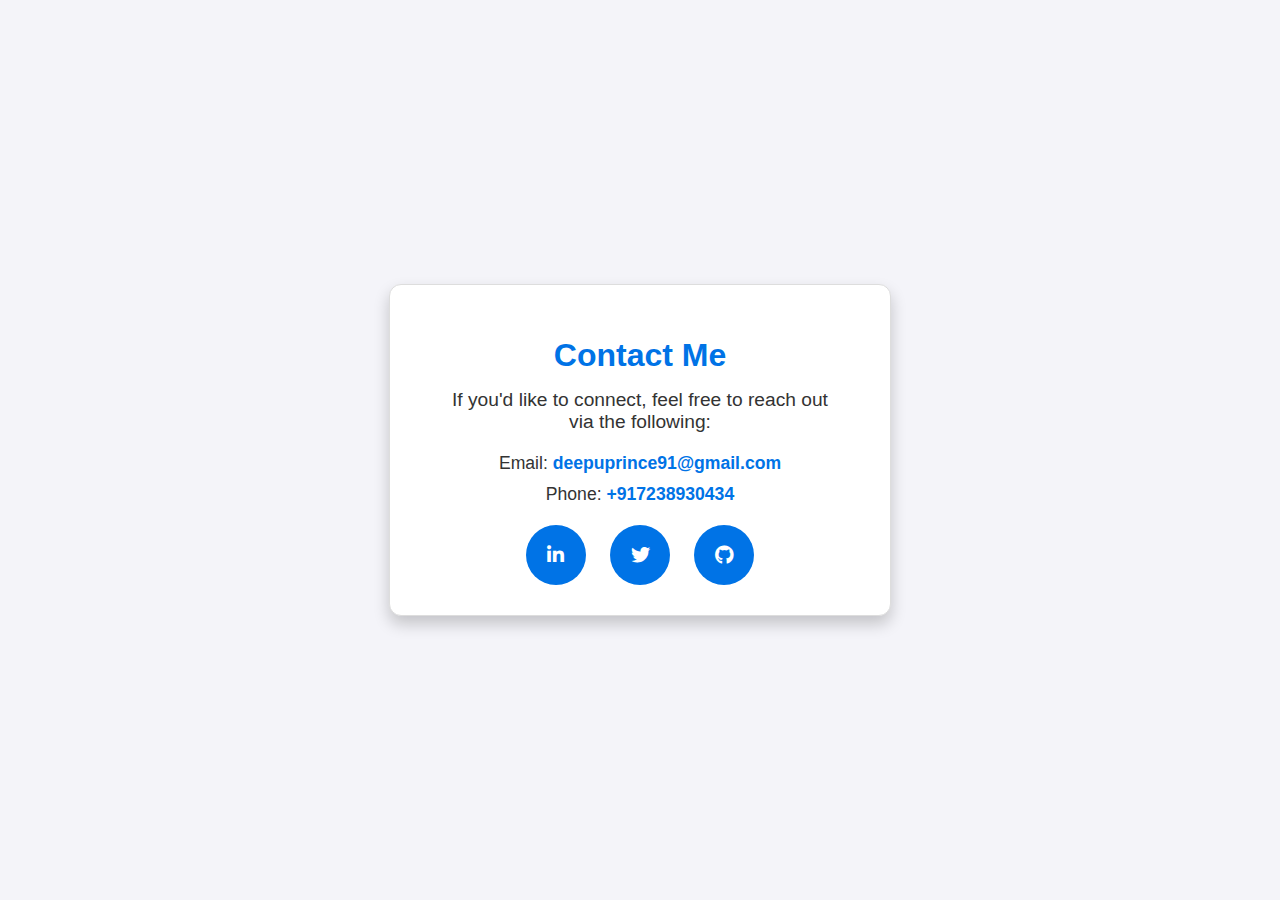
<file: Contact.html>
<!DOCTYPE HTML>
<html>
    <head>
        <meta charset="UTF-8">
        <meta name="viewport" content="width=device-width, initial-scale=1.0">
        <meta http-equiv="X-UA-Compatible" content="ie=edge">
        <title>Contact Me</title>
        <style>
            /* body {
                font-family: 'Arial', sans-serif;
                margin: 0;
                padding: 0;
                background: linear-gradient(to right, #6a11cb, #2575fc);
                color: #ffffff;
            }
            .contact-container {
                max-width: 600px;
                margin: 50px auto;
                padding: 20px;
                background: rgba(255, 255, 255, 0.1);
                border-radius: 12px;
                box-shadow: 0 8px 20px rgba(0, 0, 0, 0.2);
                text-align: center;
            }
            h1 {
                font-size: 2.5em;
                margin-bottom: 20px;
                color: #ffdd59;
            }
            p {
                font-size: 1.2em;
                line-height: 1.6;
            }
            .contact-info {
                margin: 30px 0;
            }
            .contact-info a {
                display: inline-block;
                margin: 10px 0;
                font-size: 1.2em;
                color: #ffdd59;
                text-decoration: none;
                background: rgba(255, 255, 255, 0.2);
                padding: 10px 20px;
                border-radius: 25px;
                transition: all 0.3s ease;
            }
            .contact-info a:hover {
                background: #ffdd59;
                color: #6a11cb;
            }
            footer {
                margin-top: 40px;
                font-size: 0.9em;
                color: rgba(255, 255, 255, 0.7);
            } */


            body {
            font-family: Arial, sans-serif;
            margin: 0;
            padding: 0;
            background-color: #f4f4f9;
            color: #333;
            display: flex;
            justify-content: center;
            align-items: center;
            height: 100vh;
        }

        .contact-container {
            text-align: center;
            background: #fff;
            border: 1px solid #ddd;
            border-radius: 12px;
            padding: 30px 50px;
            box-shadow: 0 8px 16px rgba(0, 0, 0, 0.2);
            max-width: 400px;
            width: 100%;
        }

        h1 {
            color: #0073e6;
            margin-bottom: 15px;
        }

        p {
            margin: 10px 0;
            font-size: 1.2em;
        }

        a {
            color: #0073e6;
            text-decoration: none;
            font-weight: bold;
        }

        a:hover {
            text-decoration: underline;
        }

        .contact-info {
            margin-top: 20px;
        }

        .contact-info p {
            margin: 10px 0;
            font-size: 1.1em;
        }

        .social-links {
            margin-top: 20px;
        }

        .social-links a {
            margin: 0 10px;
            display: inline-block;
            color: #fff;
            background-color: #0073e6;
            padding: 10px;
            border-radius: 50%;
            text-align: center;
            width: 40px;
            height: 40px;
            line-height: 40px;
            font-size: 1.2em;
        }

        .social-links a:hover {
            background-color: #005bb5;
        }

        .social-links a i {
            line-height: 40px;
        }

        </style>
        <link rel="stylesheet" href="https://cdnjs.cloudflare.com/ajax/libs/font-awesome/6.0.0-beta3/css/all.min.css">

    </head>
 <body>
    <div class="contact-container">
        <h1>Contact Me</h1>
        <p>If you'd like to connect, feel free to reach out via the following:</p>
        <div class="contact-info">
            <p>Email: <a href="deepuprince91@gmail.com"> deepuprince91@gmail.com</a></p>
            <p>Phone: <a href="+917238930434"> +917238930434</a></p>
        </div>
        <div class="social-links">
            <a href="linkedin.com/in/vidyanand-yadav-481109322" title="LinkedIn"><i class="fab fa-linkedin-in"></i></a>
            <a href="#" title="Twitter"><i class="fab fa-twitter"></i></a>
            <a href="#" title="GitHub"><i class="fab fa-github"></i></a>
        </div>
    </div>
</body>
</html>
</file>
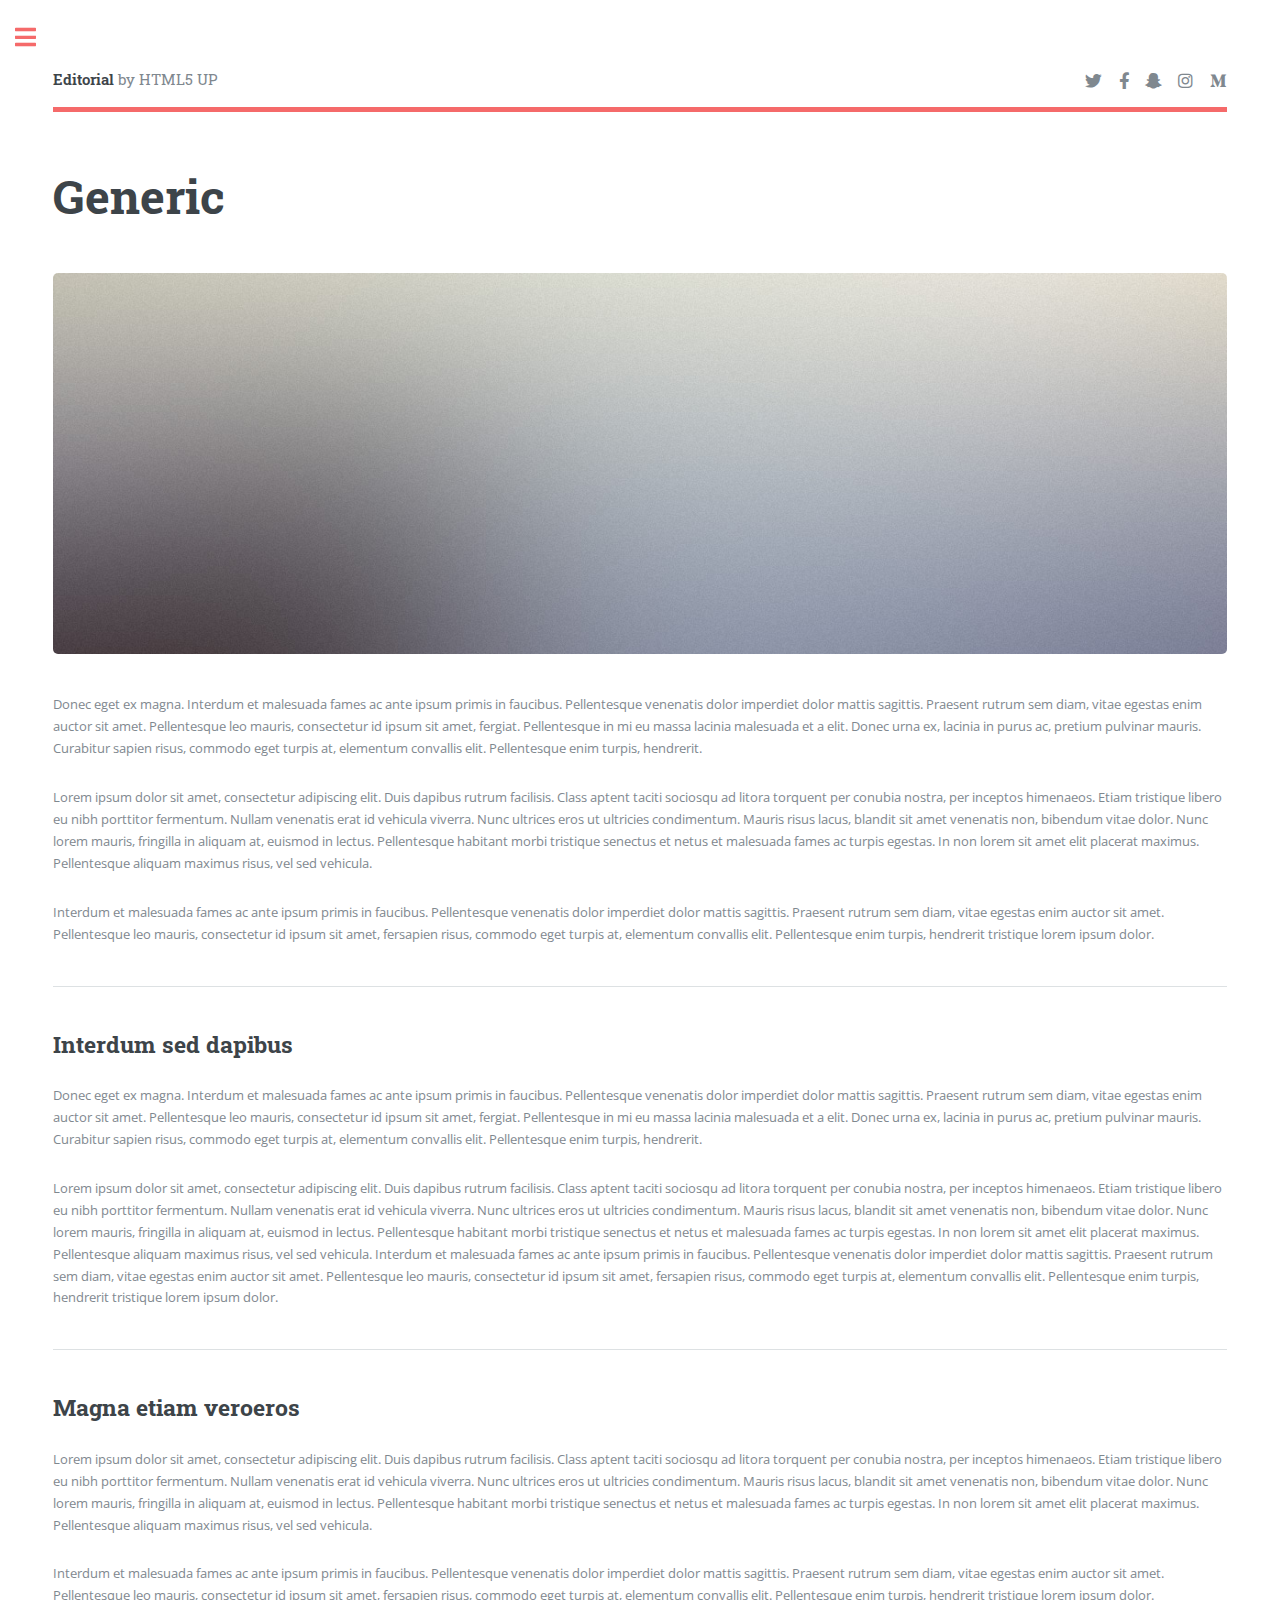
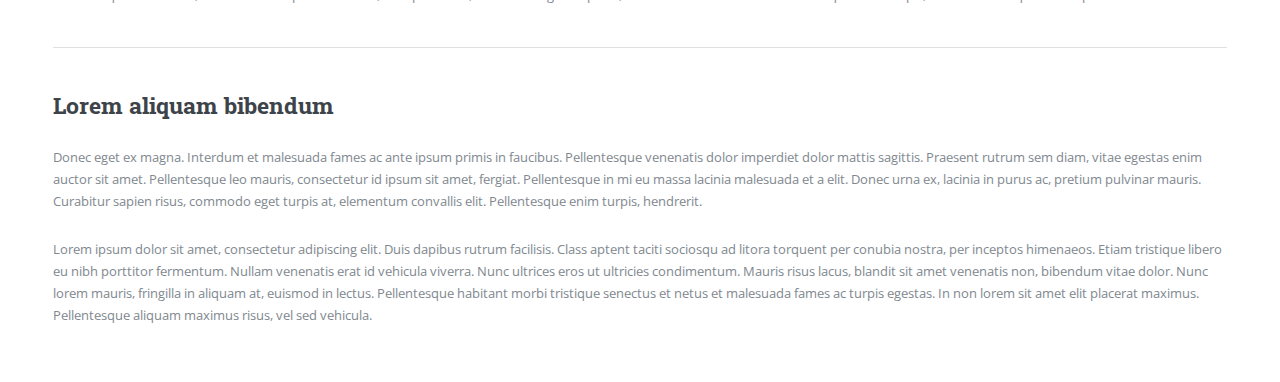
<file: generic.html>
<!DOCTYPE HTML>
<html>
	<head>
		<title>Generic - Editorial by HTML5 UP</title>
		<meta charset="utf-8" />
		<meta name="viewport" content="width=device-width, initial-scale=1, user-scalable=no" />
		<link rel="stylesheet" href="assets/css/main.css" />
	</head>
	<body class="is-preload">

		<!-- Wrapper -->
			<div id="wrapper">

				<!-- Main -->
					<div id="main">
						<div class="inner">

							<!-- Header -->
								<header id="header">
									<a href="index.html" class="logo"><strong>Editorial</strong> by HTML5 UP</a>
									<ul class="icons">
										<li><a href="#" class="icon brands fa-twitter"><span class="label">Twitter</span></a></li>
										<li><a href="#" class="icon brands fa-facebook-f"><span class="label">Facebook</span></a></li>
										<li><a href="#" class="icon brands fa-snapchat-ghost"><span class="label">Snapchat</span></a></li>
										<li><a href="#" class="icon brands fa-instagram"><span class="label">Instagram</span></a></li>
										<li><a href="#" class="icon brands fa-medium-m"><span class="label">Medium</span></a></li>
									</ul>
								</header>

							<!-- Content -->
								<section>
									<header class="main">
										<h1>Generic</h1>
									</header>

									<span class="image main"><img src="images/pic11.jpg" alt="" /></span>

									<p>Donec eget ex magna. Interdum et malesuada fames ac ante ipsum primis in faucibus. Pellentesque venenatis dolor imperdiet dolor mattis sagittis. Praesent rutrum sem diam, vitae egestas enim auctor sit amet. Pellentesque leo mauris, consectetur id ipsum sit amet, fergiat. Pellentesque in mi eu massa lacinia malesuada et a elit. Donec urna ex, lacinia in purus ac, pretium pulvinar mauris. Curabitur sapien risus, commodo eget turpis at, elementum convallis elit. Pellentesque enim turpis, hendrerit.</p>
									<p>Lorem ipsum dolor sit amet, consectetur adipiscing elit. Duis dapibus rutrum facilisis. Class aptent taciti sociosqu ad litora torquent per conubia nostra, per inceptos himenaeos. Etiam tristique libero eu nibh porttitor fermentum. Nullam venenatis erat id vehicula viverra. Nunc ultrices eros ut ultricies condimentum. Mauris risus lacus, blandit sit amet venenatis non, bibendum vitae dolor. Nunc lorem mauris, fringilla in aliquam at, euismod in lectus. Pellentesque habitant morbi tristique senectus et netus et malesuada fames ac turpis egestas. In non lorem sit amet elit placerat maximus. Pellentesque aliquam maximus risus, vel sed vehicula.</p>
									<p>Interdum et malesuada fames ac ante ipsum primis in faucibus. Pellentesque venenatis dolor imperdiet dolor mattis sagittis. Praesent rutrum sem diam, vitae egestas enim auctor sit amet. Pellentesque leo mauris, consectetur id ipsum sit amet, fersapien risus, commodo eget turpis at, elementum convallis elit. Pellentesque enim turpis, hendrerit tristique lorem ipsum dolor.</p>

									<hr class="major" />

									<h2>Interdum sed dapibus</h2>
									<p>Donec eget ex magna. Interdum et malesuada fames ac ante ipsum primis in faucibus. Pellentesque venenatis dolor imperdiet dolor mattis sagittis. Praesent rutrum sem diam, vitae egestas enim auctor sit amet. Pellentesque leo mauris, consectetur id ipsum sit amet, fergiat. Pellentesque in mi eu massa lacinia malesuada et a elit. Donec urna ex, lacinia in purus ac, pretium pulvinar mauris. Curabitur sapien risus, commodo eget turpis at, elementum convallis elit. Pellentesque enim turpis, hendrerit.</p>
									<p>Lorem ipsum dolor sit amet, consectetur adipiscing elit. Duis dapibus rutrum facilisis. Class aptent taciti sociosqu ad litora torquent per conubia nostra, per inceptos himenaeos. Etiam tristique libero eu nibh porttitor fermentum. Nullam venenatis erat id vehicula viverra. Nunc ultrices eros ut ultricies condimentum. Mauris risus lacus, blandit sit amet venenatis non, bibendum vitae dolor. Nunc lorem mauris, fringilla in aliquam at, euismod in lectus. Pellentesque habitant morbi tristique senectus et netus et malesuada fames ac turpis egestas. In non lorem sit amet elit placerat maximus. Pellentesque aliquam maximus risus, vel sed vehicula. Interdum et malesuada fames ac ante ipsum primis in faucibus. Pellentesque venenatis dolor imperdiet dolor mattis sagittis. Praesent rutrum sem diam, vitae egestas enim auctor sit amet. Pellentesque leo mauris, consectetur id ipsum sit amet, fersapien risus, commodo eget turpis at, elementum convallis elit. Pellentesque enim turpis, hendrerit tristique lorem ipsum dolor.</p>

									<hr class="major" />

									<h2>Magna etiam veroeros</h2>
									<p>Lorem ipsum dolor sit amet, consectetur adipiscing elit. Duis dapibus rutrum facilisis. Class aptent taciti sociosqu ad litora torquent per conubia nostra, per inceptos himenaeos. Etiam tristique libero eu nibh porttitor fermentum. Nullam venenatis erat id vehicula viverra. Nunc ultrices eros ut ultricies condimentum. Mauris risus lacus, blandit sit amet venenatis non, bibendum vitae dolor. Nunc lorem mauris, fringilla in aliquam at, euismod in lectus. Pellentesque habitant morbi tristique senectus et netus et malesuada fames ac turpis egestas. In non lorem sit amet elit placerat maximus. Pellentesque aliquam maximus risus, vel sed vehicula.</p>
									<p>Interdum et malesuada fames ac ante ipsum primis in faucibus. Pellentesque venenatis dolor imperdiet dolor mattis sagittis. Praesent rutrum sem diam, vitae egestas enim auctor sit amet. Pellentesque leo mauris, consectetur id ipsum sit amet, fersapien risus, commodo eget turpis at, elementum convallis elit. Pellentesque enim turpis, hendrerit tristique lorem ipsum dolor.</p>

									<hr class="major" />

									<h2>Lorem aliquam bibendum</h2>
									<p>Donec eget ex magna. Interdum et malesuada fames ac ante ipsum primis in faucibus. Pellentesque venenatis dolor imperdiet dolor mattis sagittis. Praesent rutrum sem diam, vitae egestas enim auctor sit amet. Pellentesque leo mauris, consectetur id ipsum sit amet, fergiat. Pellentesque in mi eu massa lacinia malesuada et a elit. Donec urna ex, lacinia in purus ac, pretium pulvinar mauris. Curabitur sapien risus, commodo eget turpis at, elementum convallis elit. Pellentesque enim turpis, hendrerit.</p>
									<p>Lorem ipsum dolor sit amet, consectetur adipiscing elit. Duis dapibus rutrum facilisis. Class aptent taciti sociosqu ad litora torquent per conubia nostra, per inceptos himenaeos. Etiam tristique libero eu nibh porttitor fermentum. Nullam venenatis erat id vehicula viverra. Nunc ultrices eros ut ultricies condimentum. Mauris risus lacus, blandit sit amet venenatis non, bibendum vitae dolor. Nunc lorem mauris, fringilla in aliquam at, euismod in lectus. Pellentesque habitant morbi tristique senectus et netus et malesuada fames ac turpis egestas. In non lorem sit amet elit placerat maximus. Pellentesque aliquam maximus risus, vel sed vehicula.</p>

								</section>

						</div>
					</div>

				<!-- Sidebar -->
					<div id="sidebar">
						<div class="inner">

							<!-- Search -->
								<section id="search" class="alt">
									<form method="post" action="#">
										<input type="text" name="query" id="query" placeholder="Search" />
									</form>
								</section>

							<!-- Menu -->
								<nav id="menu">
									<header class="major">
										<h2>Menu</h2>
									</header>
									<ul>
										<li><a href="index.html">Homepage</a></li>
										<li><a href="generic.html">Generic</a></li>
										<li><a href="elements.html">Elements</a></li>
										<li>
											<span class="opener">Submenu</span>
											<ul>
												<li><a href="#">Lorem Dolor</a></li>
												<li><a href="#">Ipsum Adipiscing</a></li>
												<li><a href="#">Tempus Magna</a></li>
												<li><a href="#">Feugiat Veroeros</a></li>
											</ul>
										</li>
										<li><a href="#">Etiam Dolore</a></li>
										<li><a href="#">Adipiscing</a></li>
										<li>
											<span class="opener">Another Submenu</span>
											<ul>
												<li><a href="#">Lorem Dolor</a></li>
												<li><a href="#">Ipsum Adipiscing</a></li>
												<li><a href="#">Tempus Magna</a></li>
												<li><a href="#">Feugiat Veroeros</a></li>
											</ul>
										</li>
										<li><a href="#">Maximus Erat</a></li>
										<li><a href="#">Sapien Mauris</a></li>
										<li><a href="#">Amet Lacinia</a></li>
									</ul>
								</nav>

							<!-- Section -->
								<section>
									<header class="major">
										<h2>Ante interdum</h2>
									</header>
									<div class="mini-posts">
										<article>
											<a href="#" class="image"><img src="images/pic07.jpg" alt="" /></a>
											<p>Aenean ornare velit lacus, ac varius enim lorem ullamcorper dolore aliquam.</p>
										</article>
										<article>
											<a href="#" class="image"><img src="images/pic08.jpg" alt="" /></a>
											<p>Aenean ornare velit lacus, ac varius enim lorem ullamcorper dolore aliquam.</p>
										</article>
										<article>
											<a href="#" class="image"><img src="images/pic09.jpg" alt="" /></a>
											<p>Aenean ornare velit lacus, ac varius enim lorem ullamcorper dolore aliquam.</p>
										</article>
									</div>
									<ul class="actions">
										<li><a href="#" class="button">More</a></li>
									</ul>
								</section>

							<!-- Section -->
								<section>
									<header class="major">
										<h2>Get in touch</h2>
									</header>
									<p>Sed varius enim lorem ullamcorper dolore aliquam aenean ornare velit lacus, ac varius enim lorem ullamcorper dolore. Proin sed aliquam facilisis ante interdum. Sed nulla amet lorem feugiat tempus aliquam.</p>
									<ul class="contact">
										<li class="icon solid fa-envelope"><a href="#">information@untitled.tld</a></li>
										<li class="icon solid fa-phone">(000) 000-0000</li>
										<li class="icon solid fa-home">1234 Somewhere Road #8254<br />
										Nashville, TN 00000-0000</li>
									</ul>
								</section>

							<!-- Footer -->
								<footer id="footer">
									<p class="copyright">&copy; Untitled. All rights reserved. Demo Images: <a href="https://unsplash.com">Unsplash</a>. Design: <a href="https://html5up.net">HTML5 UP</a>.</p>
								</footer>

						</div>
					</div>

			</div>

		<!-- Scripts -->
			<script src="assets/js/jquery.min.js"></script>
			<script src="assets/js/browser.min.js"></script>
			<script src="assets/js/breakpoints.min.js"></script>
			<script src="assets/js/util.js"></script>
			<script src="assets/js/main.js"></script>

	</body>
</html>
</file>
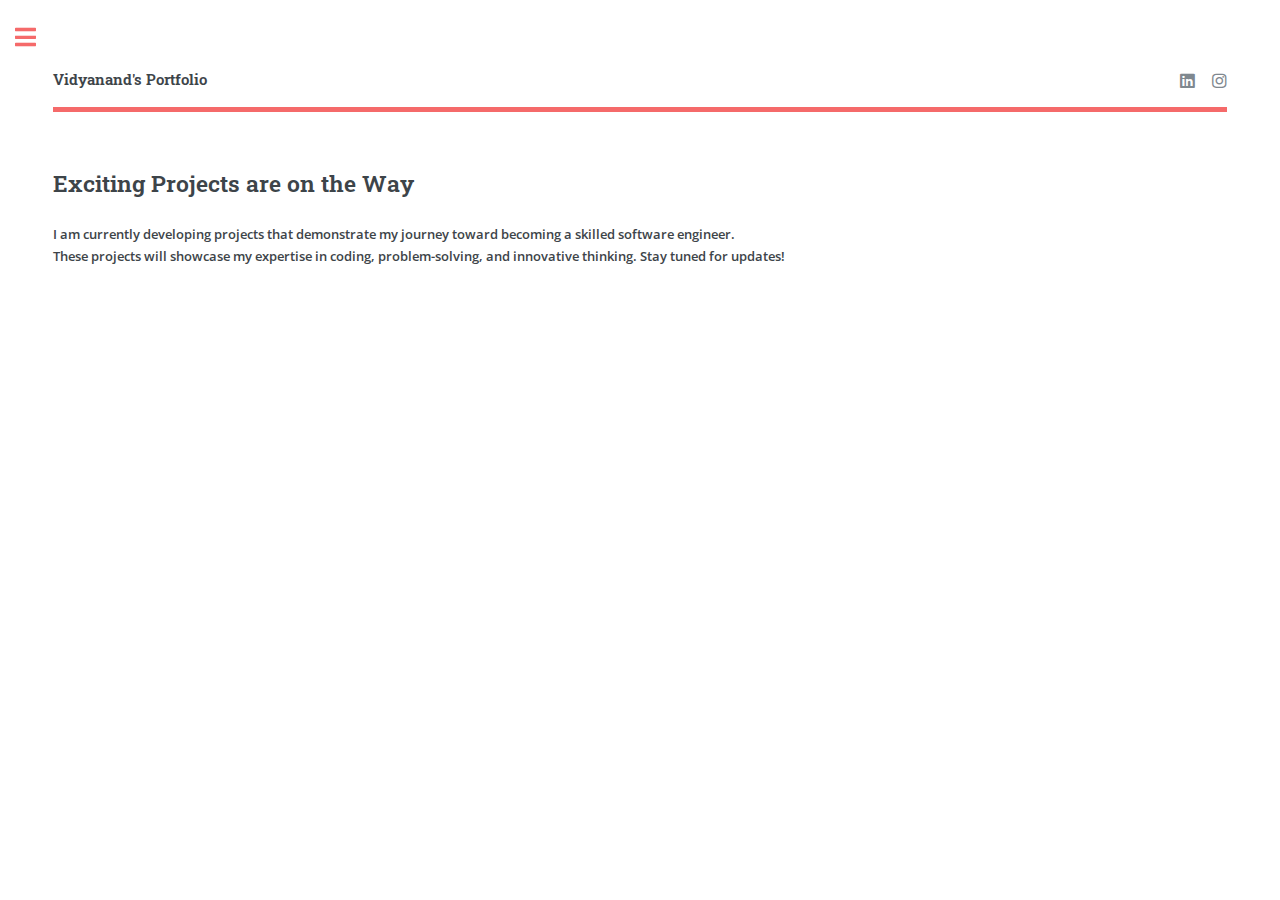
<file: projects.html>
<!-- <!DOCTYPE HTML>
<html>
	<head>
		<title>Elements - Editorial by HTML5 UP</title>
		<meta charset="utf-8" />
		<meta name="viewport" content="width=device-width, initial-scale=1, user-scalable=no" />
		<link rel="stylesheet" href="assets/css/main.css" />
	</head>
	<body class="is-preload">
		

		Wrapper
			<div id="wrapper">

				Main
					<div id="main">
						<div class="inner">

							Header
								<header id="header">
									<a href="index.html" class="logo"><strong>Coming Soon
										I’m currently working on exciting projects that will showcase my skills. Stay tuned!</strong></a>
									<ul class="icons">
										<li><a href="#" class="icon brands fa-twitter"><span class="label">Twitter</span></a></li>				
										<li><a href="#" class="icon brands fa-instagram"><span class="label">Instagram</span></a></li>
										<li><a href="#" class="icon brands fa-medium-m"><span class="label">Medium</span></a></li>
										<a href="https://www.linkedin.com/in/your-profile/" target="_blank" class="icon brands fa-linkedin">
											<span class="label">LinkedIn</span> </a>
										
										
									</ul>
								</header> -->
								

							<!-- Content
								<section>
									<header class="main">
										<h1>Elements</h1>
									</header>

									Content
										<h2 id="content">Sample Content</h2>
										<p>Praesent ac adipiscing ullamcorper semper ut amet ac risus. Lorem sapien ut odio odio nunc. Ac adipiscing nibh porttitor erat risus justo adipiscing adipiscing amet placerat accumsan. Vis. Faucibus odio magna tempus adipiscing a non. In mi primis arcu ut non accumsan vivamus ac blandit adipiscing adipiscing arcu metus praesent turpis eu ac lacinia nunc ac commodo gravida adipiscing eget accumsan ac nunc adipiscing adipiscing lorem ipsum dolor sit amet nullam veroeros adipiscing.</p>
										<div class="row">
											<div class="col-6 col-12-small">
												<h3>Sem turpis amet semper</h3>
												<p>Nunc lacinia ante nunc ac lobortis. Interdum adipiscing gravida odio porttitor sem non mi integer non faucibus ornare mi ut ante amet placerat aliquet. Volutpat commodo eu sed ante lacinia. Sapien a lorem in integer ornare praesent commodo adipiscing arcu in massa commodo lorem accumsan at odio massa ac ac. Semper adipiscing varius montes viverra nibh in adipiscing blandit tempus accumsan.</p>
											</div>
											<div class="col-6 col-12-small">
												<h3>Magna odio tempus commodo</h3>
												<p>In arcu accumsan arcu adipiscing accumsan orci ac. Felis id enim aliquet. Accumsan ac integer lobortis commodo ornare aliquet accumsan erat tempus amet porttitor. Ante commodo blandit adipiscing integer semper orci eget. Faucibus commodo adipiscing mi eu nullam accumsan morbi arcu ornare odio mi adipiscing nascetur lacus ac interdum morbi accumsan vis mi accumsan.</p>
											</div>
											Break
											<div class="col-4 col-12-medium">
												<h3>Interdum sapien gravida</h3>
												<p>Nunc lacinia ante nunc ac lobortis. Interdum adipiscing gravida odio porttitor sem non mi integer non faucibus ornare mi ut ante amet placerat aliquet. Volutpat eu sed ante lacinia sapien lorem accumsan varius montes viverra nibh in adipiscing blandit.</p>
											</div>
											<div class="col-4 col-12-medium">
												<h3>Faucibus consequat lorem</h3>
												<p>Nunc lacinia ante nunc ac lobortis. Interdum adipiscing gravida odio porttitor sem non mi integer non faucibus ornare mi ut ante amet placerat aliquet. Volutpat eu sed ante lacinia sapien lorem accumsan varius montes viverra nibh in adipiscing blandit.</p>
											</div>
											<div class="col-4 col-12-medium">
												<h3>Accumsan montes viverra</h3>
												<p>Nunc lacinia ante nunc ac lobortis. Interdum adipiscing gravida odio porttitor sem non mi integer non faucibus ornare mi ut ante amet placerat aliquet. Volutpat eu sed ante lacinia sapien lorem accumsan varius montes viverra nibh in adipiscing blandit.</p>
											</div>
										</div>

									<hr class="major" />

									Elements
										<h2 id="elements">Elements</h2>
										<div class="row gtr-200">
											<div class="col-6 col-12-medium">

												Text stuff
													<h3>Text</h3>
													<p>This is <b>bold</b> and this is <strong>strong</strong>. This is <i>italic</i> and this is <em>emphasized</em>.
													This is <sup>superscript</sup> text and this is <sub>subscript</sub> text.
													This is <u>underlined</u> and this is code: <code>for (;;) { ... }</code>.
													Finally, this is a <a href="#">link</a>.</p>
													<hr />
													<h2>Heading Level 2</h2>
													<h3>Heading Level 3</h3>
													<h4>Heading Level 4</h4>
													<hr />
													<p>Nunc lacinia ante nunc ac lobortis. Interdum adipiscing gravida odio porttitor sem non mi integer non faucibus ornare mi ut ante amet placerat aliquet. Volutpat eu sed ante lacinia sapien lorem accumsan varius montes viverra nibh in adipiscing blandit tempus accumsan.</p>

												Lists
													<h3>Lists</h3>
													<div class="row">
														<div class="col-6 col-12-small">

															<h4>Unordered</h4>
															<ul>
																<li>Dolor etiam magna etiam.</li>
																<li>Sagittis lorem eleifend.</li>
																<li>Felis dolore viverra.</li>
															</ul>

															<h4>Alternate</h4>
															<ul class="alt">
																<li>Dolor etiam magna etiam.</li>
																<li>Sagittis lorem eleifend.</li>
																<li>Felis feugiat viverra.</li>
															</ul>

														</div>
														<div class="col-6 col-12-small">

															<h4>Ordered</h4>
															<ol>
																<li>Dolor etiam magna etiam.</li>
																<li>Etiam vel lorem sed viverra.</li>
																<li>Felis dolore viverra.</li>
																<li>Dolor etiam magna etiam.</li>
																<li>Etiam vel lorem sed viverra.</li>
																<li>Felis dolore viverra.</li>
															</ol>

															<h4>Icons</h4>
															<ul class="icons">
																<li><a href="#" class="icon brands fa-twitter"><span class="label">Twitter</span></a></li>
																<li><a href="#" class="icon brands fa-facebook-f"><span class="label">Facebook</span></a></li>
																<li><a href="#" class="icon brands fa-instagram"><span class="label">Instagram</span></a></li>
																<li><a href="#" class="icon brands fa-github"><span class="label">Github</span></a></li>
																<li><a href="#" class="icon brands fa-dribbble"><span class="label">Dribbble</span></a></li>
																<li><a href="#" class="icon brands fa-tumblr"><span class="label">Tumblr</span></a></li>
															</ul>

														</div>
													</div>
													<h4>Definition</h4>
													<dl>
														<dt>Item1</dt>
														<dd>
															<p>Lorem ipsum dolor vestibulum ante ipsum primis in faucibus vestibulum. Blandit adipiscing eu felis iaculis volutpat ac adipiscing accumsan eu faucibus. Integer ac pellentesque praesent. Lorem ipsum dolor.</p>
														</dd>
														<dt>Item2</dt>
														<dd>
															<p>Lorem ipsum dolor vestibulum ante ipsum primis in faucibus vestibulum. Blandit adipiscing eu felis iaculis volutpat ac adipiscing accumsan eu faucibus. Integer ac pellentesque praesent. Lorem ipsum dolor.</p>
														</dd>
														<dt>Item3</dt>
														<dd>
															<p>Lorem ipsum dolor vestibulum ante ipsum primis in faucibus vestibulum. Blandit adipiscing eu felis iaculis volutpat ac adipiscing accumsan eu faucibus. Integer ac pellentesque praesent. Lorem ipsum dolor.</p>
														</dd>
													</dl>

													<h4>Actions</h4>
													<ul class="actions">
														<li><a href="#" class="button primary">Default</a></li>
														<li><a href="#" class="button">Default</a></li>
													</ul>
													<ul class="actions small">
														<li><a href="#" class="button primary small">Small</a></li>
														<li><a href="#" class="button small">Small</a></li>
													</ul>
													<div class="row">
														<div class="col-6 col-12-small">
															<ul class="actions stacked">
																<li><a href="#" class="button primary">Default</a></li>
																<li><a href="#" class="button">Default</a></li>
															</ul>
														</div>
														<div class="col-6 col-12-small">
															<ul class="actions stacked">
																<li><a href="#" class="button primary small">Small</a></li>
																<li><a href="#" class="button small">Small</a></li>
															</ul>
														</div>
														<div class="col-6 col-12-small">
															<ul class="actions stacked">
																<li><a href="#" class="button primary fit">Default</a></li>
																<li><a href="#" class="button fit">Default</a></li>
															</ul>
														</div>
														<div class="col-6 col-12-small">
															<ul class="actions stacked">
																<li><a href="#" class="button primary small fit">Small</a></li>
																<li><a href="#" class="button small fit">Small</a></li>
															</ul>
														</div>
													</div>

													<h4>Pagination</h4>
													<ul class="pagination">
														<li><span class="button disabled">Prev</span></li>
														<li><a href="#" class="page active">1</a></li>
														<li><a href="#" class="page">2</a></li>
														<li><a href="#" class="page">3</a></li>
														<li><span>&hellip;</span></li>
														<li><a href="#" class="page">8</a></li>
														<li><a href="#" class="page">9</a></li>
														<li><a href="#" class="page">10</a></li>
														<li><a href="#" class="button">Next</a></li>
													</ul>

												Blockquote
													<h3>Blockquote</h3>
													<blockquote>Lorem ipsum dolor vestibulum ante ipsum primis in faucibus vestibulum. Blandit adipiscing eu felis iaculis volutpat ac adipiscing accumsan eu faucibus. Integer ac pellentesque praesent. Lorem ipsum dolor. Lorem ipsum dolor vestibulum ante ipsum primis in faucibus vestibulum. Blandit adipiscing eu felis iaculis volutpat ac adipiscing accumsan eu faucibus.</blockquote>

												Table
													<h3>Table</h3>

													<h4>Default</h4>
													<div class="table-wrapper">
														<table>
															<thead>
																<tr>
																	<th>Name</th>
																	<th>Description</th>
																	<th>Price</th>
																</tr>
															</thead>
															<tbody>
																<tr>
																	<td>Item1</td>
																	<td>Ante turpis integer aliquet porttitor.</td>
																	<td>29.99</td>
																</tr>
																<tr>
																	<td>Item2</td>
																	<td>Vis ac commodo adipiscing arcu aliquet.</td>
																	<td>19.99</td>
																</tr>
																<tr>
																	<td>Item3</td>
																	<td> Morbi faucibus arcu accumsan lorem.</td>
																	<td>29.99</td>
																</tr>
																<tr>
																	<td>Item4</td>
																	<td>Vitae integer tempus condimentum.</td>
																	<td>19.99</td>
																</tr>
																<tr>
																	<td>Item5</td>
																	<td>Ante turpis integer aliquet porttitor.</td>
																	<td>29.99</td>
																</tr>
															</tbody>
															<tfoot>
																<tr>
																	<td colspan="2"></td>
																	<td>100.00</td>
																</tr>
															</tfoot>
														</table>
													</div>

													<h4>Alternate</h4>
													<div class="table-wrapper">
														<table class="alt">
															<thead>
																<tr>
																	<th>Name</th>
																	<th>Description</th>
																	<th>Price</th>
																</tr>
															</thead>
															<tbody>
																<tr>
																	<td>Item1</td>
																	<td>Ante turpis integer aliquet porttitor.</td>
																	<td>29.99</td>
																</tr>
																<tr>
																	<td>Item2</td>
																	<td>Vis ac commodo adipiscing arcu aliquet.</td>
																	<td>19.99</td>
																</tr>
																<tr>
																	<td>Item3</td>
																	<td> Morbi faucibus arcu accumsan lorem.</td>
																	<td>29.99</td>
																</tr>
																<tr>
																	<td>Item4</td>
																	<td>Vitae integer tempus condimentum.</td>
																	<td>19.99</td>
																</tr>
																<tr>
																	<td>Item5</td>
																	<td>Ante turpis integer aliquet porttitor.</td>
																	<td>29.99</td>
																</tr>
															</tbody>
															<tfoot>
																<tr>
																	<td colspan="2"></td>
																	<td>100.00</td>
																</tr>
															</tfoot>
														</table>
													</div>

											</div>
											<div class="col-6 col-12-medium">

												Buttons
													<h3>Buttons</h3>
													<ul class="actions">
														<li><a href="#" class="button primary">Primary</a></li>
														<li><a href="#" class="button">Default</a></li>
													</ul>
													<ul class="actions">
														<li><a href="#" class="button large">Large</a></li>
														<li><a href="#" class="button">Default</a></li>
														<li><a href="#" class="button small">Small</a></li>
													</ul>
													<ul class="actions">
														<li><a href="#" class="button primary large">Large</a></li>
														<li><a href="#" class="button primary">Default</a></li>
														<li><a href="#" class="button primary small">Small</a></li>
													</ul>
													<ul class="actions fit">
														<li><a href="#" class="button primary fit">Fit</a></li>
														<li><a href="#" class="button fit">Fit</a></li>
													</ul>
													<ul class="actions fit small">
														<li><a href="#" class="button primary fit small">Fit + Small</a></li>
														<li><a href="#" class="button fit small">Fit + Small</a></li>
													</ul>
													<ul class="actions">
														<li><a href="#" class="button primary icon solid fa-search">Icon</a></li>
														<li><a href="#" class="button icon solid fa-download">Icon</a></li>
													</ul>
													<ul class="actions">
														<li><span class="button primary disabled">Primary</span></li>
														<li><span class="button disabled">Default</span></li>
													</ul>

												Form
													<h3>Form</h3>

													<form method="post" action="#">
														<div class="row gtr-uniform">
															<div class="col-6 col-12-xsmall">
																<input type="text" name="demo-name" id="demo-name" value="" placeholder="Name" />
															</div>
															<div class="col-6 col-12-xsmall">
																<input type="email" name="demo-email" id="demo-email" value="" placeholder="Email" />
															</div>
															Break
															<div class="col-12">
																<select name="demo-category" id="demo-category">
																	<option value="">- Category -</option>
																	<option value="1">Manufacturing</option>
																	<option value="1">Shipping</option>
																	<option value="1">Administration</option>
																	<option value="1">Human Resources</option>
																</select>
															</div>
															Break
															<div class="col-4 col-12-small">
																<input type="radio" id="demo-priority-low" name="demo-priority" checked>
																<label for="demo-priority-low">Low</label>
															</div>
															<div class="col-4 col-12-small">
																<input type="radio" id="demo-priority-normal" name="demo-priority">
																<label for="demo-priority-normal">Normal</label>
															</div>
															<div class="col-4 col-12-small">
																<input type="radio" id="demo-priority-high" name="demo-priority">
																<label for="demo-priority-high">High</label>
															</div>
															Break
															<div class="col-6 col-12-small">
																<input type="checkbox" id="demo-copy" name="demo-copy">
																<label for="demo-copy">Email me a copy</label>
															</div>
															<div class="col-6 col-12-small">
																<input type="checkbox" id="demo-human" name="demo-human" checked>
																<label for="demo-human">I am a human</label>
															</div>
															Break
															<div class="col-12">
																<textarea name="demo-message" id="demo-message" placeholder="Enter your message" rows="6"></textarea>
															</div>
															Break
															<div class="col-12">
																<ul class="actions">
																	<li><input type="submit" value="Send Message" class="primary" /></li>
																	<li><input type="reset" value="Reset" /></li>
																</ul>
															</div>
														</div>
													</form>

												Image
													<h3>Image</h3>

													<h4>Fit</h4>
													<span class="image fit"><img src="images/pic11.jpg" alt="" /></span>
													<div class="box alt">
														<div class="row gtr-50 gtr-uniform">
															<div class="col-4"><span class="image fit"><img src="images/pic01.jpg" alt="" /></span></div>
															<div class="col-4"><span class="image fit"><img src="images/pic02.jpg" alt="" /></span></div>
															<div class="col-4"><span class="image fit"><img src="images/pic03.jpg" alt="" /></span></div>
															Break
															<div class="col-4"><span class="image fit"><img src="images/pic03.jpg" alt="" /></span></div>
															<div class="col-4"><span class="image fit"><img src="images/pic01.jpg" alt="" /></span></div>
															<div class="col-4"><span class="image fit"><img src="images/pic02.jpg" alt="" /></span></div>
															Break
															<div class="col-4"><span class="image fit"><img src="images/pic02.jpg" alt="" /></span></div>
															<div class="col-4"><span class="image fit"><img src="images/pic03.jpg" alt="" /></span></div>
															<div class="col-4"><span class="image fit"><img src="images/pic01.jpg" alt="" /></span></div>
														</div>
													</div>

													<h4>Left &amp; Right</h4>
													<p><span class="image left"><img src="images/pic01.jpg" alt="" /></span>Lorem ipsum dolor sit accumsan interdum nisi, quis tincidunt felis sagittis eget. tempus euismod. Vestibulum ante ipsum primis in faucibus vestibulum. Blandit adipiscing eu felis iaculis volutpat ac adipiscing accumsan eu faucibus. Integer ac pellentesque praesent tincidunt felis sagittis eget. tempus euismod. Vestibulum ante ipsum primis sagittis eget. tempus euismod. Vestibulum ante ipsum primis in faucibus vestibulum. Blandit adipiscing eu felis iaculis volutpat ac adipiscing accumsan eu faucibus. Integer ac pellentesque praesent.</p>
													<p><span class="image right"><img src="images/pic02.jpg" alt="" /></span>Lorem ipsum dolor sit accumsan interdum nisi, quis tincidunt felis sagittis eget. tempus euismod. Vestibulum ante ipsum primis in faucibus vestibulum. Blandit adipiscing eu felis iaculis volutpat ac adipiscing accumsan eu faucibus. Integer ac pellentesque praesent tincidunt felis sagittis eget. tempus euismod. Vestibulum ante ipsum primis sagittis eget. tempus euismod. Vestibulum ante ipsum primis in faucibus vestibulum. Blandit adipiscing eu felis iaculis volutpat ac adipiscing accumsan eu faucibus. Integer ac pellentesque praesent.</p>

												Box
													<h3>Box</h3>
													<div class="box">
														<p>Felis sagittis eget tempus primis in faucibus vestibulum. Blandit adipiscing eu felis iaculis volutpat ac adipiscing accumsan eu faucibus. Integer ac pellentesque praesent tincidunt felis sagittis eget. tempus euismod. Magna sed etiam ante ipsum primis in faucibus vestibulum.</p>
													</div>

												Preformatted Code
													<h3>Preformatted</h3>
													<pre><code>i = 0;

while (!deck.isInOrder()) {
    print 'Iteration ' + i;
    deck.shuffle();
    i++;
}

print 'It took ' + i + ' iterations to sort the deck.';
</code></pre>

											</div>
										</div>

								</section>

						</div>
					</div>

				Sidebar
					<div id="sidebar">
						<div class="inner">

							Search
								<section id="search" class="alt">
									<form method="post" action="#">
										<input type="text" name="query" id="query" placeholder="Search" />
									</form>
								</section>

							Menu
								<nav id="menu">
									<header class="major">
										<h2>Menu</h2>
									</header>
									<ul>
										<li><a href="index.html">Homepage</a></li>
										<li><a href="generic.html">Generic</a></li>
										<li><a href="elements.html">Elements</a></li>
										<li>
											<span class="opener">Submenu</span>
											<ul>
												<li><a href="#">Lorem Dolor</a></li>
												<li><a href="#">Ipsum Adipiscing</a></li>
												<li><a href="#">Tempus Magna</a></li>
												<li><a href="#">Feugiat Veroeros</a></li>
											</ul>
										</li>
										<li><a href="#">Etiam Dolore</a></li>
										<li><a href="#">Adipiscing</a></li>
										<li>
											<span class="opener">Another Submenu</span>
											<ul>
												<li><a href="#">Lorem Dolor</a></li>
												<li><a href="#">Ipsum Adipiscing</a></li>
												<li><a href="#">Tempus Magna</a></li>
												<li><a href="#">Feugiat Veroeros</a></li>
											</ul>
										</li>
										<li><a href="#">Maximus Erat</a></li>
										<li><a href="#">Sapien Mauris</a></li>
										<li><a href="#">Amet Lacinia</a></li>
									</ul>
								</nav>

							Section
								<section>
									<header class="major">
										<h2>Ante interdum</h2>
									</header>
									<div class="mini-posts">
										<article>
											<a href="#" class="image"><img src="images/pic07.jpg" alt="" /></a>
											<p>Aenean ornare velit lacus, ac varius enim lorem ullamcorper dolore aliquam.</p>
										</article>
										<article>
											<a href="#" class="image"><img src="images/pic08.jpg" alt="" /></a>
											<p>Aenean ornare velit lacus, ac varius enim lorem ullamcorper dolore aliquam.</p>
										</article>
										<article>
											<a href="#" class="image"><img src="images/pic09.jpg" alt="" /></a>
											<p>Aenean ornare velit lacus, ac varius enim lorem ullamcorper dolore aliquam.</p>
										</article>
									</div>
									<ul class="actions">
										<li><a href="#" class="button">More</a></li>
									</ul>
								</section>

							Section
								<section>
									<header class="major">
										<h2>Get in touch</h2>
									</header>
									<p>Sed varius enim lorem ullamcorper dolore aliquam aenean ornare velit lacus, ac varius enim lorem ullamcorper dolore. Proin sed aliquam facilisis ante interdum. Sed nulla amet lorem feugiat tempus aliquam.</p>
									<ul class="contact">
										<li class="icon solid fa-envelope"><a href="#">information@untitled.tld</a></li>
										<li class="icon solid fa-phone">(000) 000-0000</li>
										<li class="icon solid fa-home">1234 Somewhere Road #8254<br />
										Nashville, TN 00000-0000</li>
									</ul>
								</section>

							Footer
								<footer id="footer">
									<p class="copyright">&copy; Untitled. All rights reserved. Demo Images: <a href="https://unsplash.com">Unsplash</a>. Design: <a href="https://html5up.net">HTML5 UP</a>.</p>
								</footer>

						</div>
					</div>

			</div>

		Scripts
			<script src="assets/js/jquery.min.js"></script>
			<script src="assets/js/browser.min.js"></script>
			<script src="assets/js/breakpoints.min.js"></script>
			<script src="assets/js/util.js"></script>
			<script src="assets/js/main.js"></script>
			jfjfjj-->

	<!-- </body>
</html> -->



<!DOCTYPE HTML>
<html>
	<head>
		<title>This is my Portfolio </title>
		<meta charset="utf-8" />
		<meta name="viewport" content="width=device-width, initial-scale=1, user-scalable=no" />
		<link rel="stylesheet" href="assets/css/main.css" />
	</head>
	<body class="is-preload">

		<!-- Wrapper -->
			<div id="wrapper">

				<!-- Main -->
					<div id="main">
						<div class="inner">

							<!-- Header -->
								<header id="header">
									<a href="index.html" class="logo"><strong>Vidyanand's Portfolio</strong></a>
									<ul class="icons">
										<li><a href="linkedin.com/in/vidyanand-yadav-481109322" class="icon brands fa-linkedin"><span class="label">Twitter</span></a></li>
										<!-- <li><a href="#" class="icon brands fa-facebook-f"><span class="label">Facebook</span></a></li> -->
										<!-- <li><a href="#" class="icon brands fa-snapchat-ghost"><span class="label">Snapchat</span></a></li> -->
										<li><a href="#" class="icon brands fa-instagram"><span class="label">Instagram</span></a></li>
										<!-- <li><a href="#" class="icon brands fa-medium-m"><span class="label">Medium</span></a></li> -->
										
									</ul>
								</header>

							<!-- Banner -->
							<section id="projects">
								<h2> <strong> Exciting Projects are on the Way</strong> </h2></h2>
								<div class="message">
									<strong> I am currently developing projects that demonstrate my journey toward becoming a skilled software engineer. <br>
										These projects will showcase my expertise in coding, problem-solving, and innovative thinking. Stay tuned for updates!

									</strong>
								</div>
								
							</section>

						</div>
					</div>

				<!-- Sidebar -->
					<div id="sidebar">
						<div class="inner">

							<!-- Search -->
								<section id="search" class="alt">
									<form method="post" action="#">
										<input type="text" name="query" id="query" placeholder="Search" />
									</form>
								</section>

							<!-- Menu -->
								<nav id="menu">
									<header class="major">
										<h2>Menu</h2>
									</header>
									<ul>
										<li><a href="index.html">About Me</a></li>
										<li><a href="generic.html">Blogs</a></li>
										<li><a href="Skills.html">Skills</a></li>
										<li><a href="projects.html">Projects</a></li>
										<li><a href="Resume.html">Resume</a></li>
										<li><a href="Contact.html">Contact</a></li>
										<li><a href="more.html">more</a></li>
							
									</ul>
								</nav>
						</div>
					</div>

			</div>

		<!-- Scripts -->
			<script src="assets/js/jquery.min.js"></script>
			<script src="assets/js/browser.min.js"></script>
			<script src="assets/js/breakpoints.min.js"></script>
			<script src="assets/js/util.js"></script>
			<script src="assets/js/main.js"></script>

	</body>
</html>
</file>
<file: assets/css/main.css>
@import url(fontawesome-all.min.css);
@import url("https://fonts.googleapis.com/css?family=Open+Sans:400,600,400italic,600italic|Roboto+Slab:400,700");
/*
	Editorial by HTML5 UP
	html5up.net | @ajlkn
	Free for personal and commercial use under the CCA 3.0 license (html5up.net/license)
*/
html, body, div, span, applet, object,
iframe, h1, h2, h3, h4, h5, h6, p, blockquote,
pre, a, abbr, acronym, address, big, cite,
code, del, dfn, em, img, ins, kbd, q, s, samp,
small, strike, strong, sub, sup, tt, var, b,
u, i, center, dl, dt, dd, ol, ul, li, fieldset,
form, label, legend, table, caption, tbody,
tfoot, thead, tr, th, td, article, aside,
canvas, details, embed, figure, figcaption,
footer, header, hgroup, menu, nav, output, ruby,
section, summary, time, mark, audio, video {
  margin: 0;
  padding: 0;
  border: 0;
  font-size: 100%;
  font: inherit;
  vertical-align: baseline; }

article, aside, details, figcaption, figure,
footer, header, hgroup, menu, nav, section {
  display: block; }

body {
  line-height: 1; }

ol, ul {
  list-style: none; }

blockquote, q {
  quotes: none; }
  blockquote:before, blockquote:after, q:before, q:after {
    content: '';
    content: none; }

table {
  border-collapse: collapse;
  border-spacing: 0; }

body {
  -webkit-text-size-adjust: none; }

mark {
  background-color: transparent;
  color: inherit; }

input::-moz-focus-inner {
  border: 0;
  padding: 0; }

input, select, textarea {
  -moz-appearance: none;
  -webkit-appearance: none;
  -ms-appearance: none;
  appearance: none; }

/* Basic */
@-ms-viewport {
  width: device-width; }

body {
  -ms-overflow-style: scrollbar; }

@media screen and (max-width: 480px) {
  html, body {
    min-width: 320px; } }

html {
  box-sizing: border-box; }

*, *:before, *:after {
  box-sizing: inherit; }

body {
  background: #ffffff; }
  body.is-preload *, body.is-preload *:before, body.is-preload *:after, body.is-resizing *, body.is-resizing *:before, body.is-resizing *:after {
    -moz-animation: none !important;
    -webkit-animation: none !important;
    -ms-animation: none !important;
    animation: none !important;
    -moz-transition: none !important;
    -webkit-transition: none !important;
    -ms-transition: none !important;
    transition: none !important; }

/* Type */
body, input, select, textarea {
  color: #7f888f;
  font-family: "Open Sans", sans-serif;
  font-size: 13pt;
  font-weight: 400;
  line-height: 1.65; }
  @media screen and (max-width: 1680px) {
    body, input, select, textarea {
      font-size: 11pt; } }
  @media screen and (max-width: 1280px) {
    body, input, select, textarea {
      font-size: 10pt; } }
  @media screen and (max-width: 360px) {
    body, input, select, textarea {
      font-size: 9pt; } }

a {
  -moz-transition: color 0.2s ease-in-out, border-bottom-color 0.2s ease-in-out;
  -webkit-transition: color 0.2s ease-in-out, border-bottom-color 0.2s ease-in-out;
  -ms-transition: color 0.2s ease-in-out, border-bottom-color 0.2s ease-in-out;
  transition: color 0.2s ease-in-out, border-bottom-color 0.2s ease-in-out;
  border-bottom: dotted 1px;
  color: #f56a6a;
  text-decoration: none; }
  a:hover {
    border-bottom-color: #f56a6a;
    color: #f56a6a !important; }
    a:hover strong {
      color: inherit; }

strong, b {
  color: #3d4449;
  font-weight: 600; }

em, i {
  font-style: italic; }

p {
  margin: 0 0 2em 0; }

h1, h2, h3, h4, h5, h6 {
  color: #3d4449;
  font-family: "Roboto Slab", serif;
  font-weight: 700;
  line-height: 1.5;
  margin: 0 0 1em 0; }
  h1 a, h2 a, h3 a, h4 a, h5 a, h6 a {
    color: inherit;
    text-decoration: none;
    border-bottom: 0; }

h1 {
  font-size: 4em;
  margin: 0 0 0.5em 0;
  line-height: 1.3; }

h2 {
  font-size: 1.75em; }

h3 {
  font-size: 1.25em; }

h4 {
  font-size: 1.1em; }

h5 {
  font-size: 0.9em; }

h6 {
  font-size: 0.7em; }

@media screen and (max-width: 1680px) {
  h1 {
    font-size: 3.5em; } }

@media screen and (max-width: 980px) {
  h1 {
    font-size: 3.25em; } }

@media screen and (max-width: 736px) {
  h1 {
    font-size: 2em;
    line-height: 1.4; }
  h2 {
    font-size: 1.5em; } }

sub {
  font-size: 0.8em;
  position: relative;
  top: 0.5em; }

sup {
  font-size: 0.8em;
  position: relative;
  top: -0.5em; }

blockquote {
  border-left: solid 3px rgba(210, 215, 217, 0.75);
  font-style: italic;
  margin: 0 0 2em 0;
  padding: 0.5em 0 0.5em 2em; }

code {
  background: rgba(230, 235, 237, 0.25);
  border-radius: 0.375em;
  border: solid 1px rgba(210, 215, 217, 0.75);
  font-family: "Courier New", monospace;
  font-size: 0.9em;
  margin: 0 0.25em;
  padding: 0.25em 0.65em; }

pre {
  -webkit-overflow-scrolling: touch;
  font-family: "Courier New", monospace;
  font-size: 0.9em;
  margin: 0 0 2em 0; }
  pre code {
    display: block;
    line-height: 1.75;
    padding: 1em 1.5em;
    overflow-x: auto; }

hr {
  border: 0;
  border-bottom: solid 1px rgba(210, 215, 217, 0.75);
  margin: 2em 0; }
  hr.major {
    margin: 3em 0; }

.align-left {
  text-align: left; }

.align-center {
  text-align: center; }

.align-right {
  text-align: right; }

/* Row */
.row {
  display: flex;
  flex-wrap: wrap;
  box-sizing: border-box;
  align-items: stretch; }
  .row > * {
    box-sizing: border-box; }
  .row.gtr-uniform > * > :last-child {
    margin-bottom: 0; }
  .row.aln-left {
    justify-content: flex-start; }
  .row.aln-center {
    justify-content: center; }
  .row.aln-right {
    justify-content: flex-end; }
  .row.aln-top {
    align-items: flex-start; }
  .row.aln-middle {
    align-items: center; }
  .row.aln-bottom {
    align-items: flex-end; }
  .row > .imp {
    order: -1; }
  .row > .col-1 {
    width: 8.33333%; }
  .row > .off-1 {
    margin-left: 8.33333%; }
  .row > .col-2 {
    width: 16.66667%; }
  .row > .off-2 {
    margin-left: 16.66667%; }
  .row > .col-3 {
    width: 25%; }
  .row > .off-3 {
    margin-left: 25%; }
  .row > .col-4 {
    width: 33.33333%; }
  .row > .off-4 {
    margin-left: 33.33333%; }
  .row > .col-5 {
    width: 41.66667%; }
  .row > .off-5 {
    margin-left: 41.66667%; }
  .row > .col-6 {
    width: 50%; }
  .row > .off-6 {
    margin-left: 50%; }
  .row > .col-7 {
    width: 58.33333%; }
  .row > .off-7 {
    margin-left: 58.33333%; }
  .row > .col-8 {
    width: 66.66667%; }
  .row > .off-8 {
    margin-left: 66.66667%; }
  .row > .col-9 {
    width: 75%; }
  .row > .off-9 {
    margin-left: 75%; }
  .row > .col-10 {
    width: 83.33333%; }
  .row > .off-10 {
    margin-left: 83.33333%; }
  .row > .col-11 {
    width: 91.66667%; }
  .row > .off-11 {
    margin-left: 91.66667%; }
  .row > .col-12 {
    width: 100%; }
  .row > .off-12 {
    margin-left: 100%; }
  .row.gtr-0 {
    margin-top: 0;
    margin-left: 0em; }
    .row.gtr-0 > * {
      padding: 0 0 0 0em; }
    .row.gtr-0.gtr-uniform {
      margin-top: 0em; }
      .row.gtr-0.gtr-uniform > * {
        padding-top: 0em; }
  .row.gtr-25 {
    margin-top: 0;
    margin-left: -0.375em; }
    .row.gtr-25 > * {
      padding: 0 0 0 0.375em; }
    .row.gtr-25.gtr-uniform {
      margin-top: -0.375em; }
      .row.gtr-25.gtr-uniform > * {
        padding-top: 0.375em; }
  .row.gtr-50 {
    margin-top: 0;
    margin-left: -0.75em; }
    .row.gtr-50 > * {
      padding: 0 0 0 0.75em; }
    .row.gtr-50.gtr-uniform {
      margin-top: -0.75em; }
      .row.gtr-50.gtr-uniform > * {
        padding-top: 0.75em; }
  .row {
    margin-top: 0;
    margin-left: -1.5em; }
    .row > * {
      padding: 0 0 0 1.5em; }
    .row.gtr-uniform {
      margin-top: -1.5em; }
      .row.gtr-uniform > * {
        padding-top: 1.5em; }
  .row.gtr-150 {
    margin-top: 0;
    margin-left: -2.25em; }
    .row.gtr-150 > * {
      padding: 0 0 0 2.25em; }
    .row.gtr-150.gtr-uniform {
      margin-top: -2.25em; }
      .row.gtr-150.gtr-uniform > * {
        padding-top: 2.25em; }
  .row.gtr-200 {
    margin-top: 0;
    margin-left: -3em; }
    .row.gtr-200 > * {
      padding: 0 0 0 3em; }
    .row.gtr-200.gtr-uniform {
      margin-top: -3em; }
      .row.gtr-200.gtr-uniform > * {
        padding-top: 3em; }
  @media screen and (max-width: 1680px) {
    .row {
      display: flex;
      flex-wrap: wrap;
      box-sizing: border-box;
      align-items: stretch; }
      .row > * {
        box-sizing: border-box; }
      .row.gtr-uniform > * > :last-child {
        margin-bottom: 0; }
      .row.aln-left {
        justify-content: flex-start; }
      .row.aln-center {
        justify-content: center; }
      .row.aln-right {
        justify-content: flex-end; }
      .row.aln-top {
        align-items: flex-start; }
      .row.aln-middle {
        align-items: center; }
      .row.aln-bottom {
        align-items: flex-end; }
      .row > .imp-xlarge {
        order: -1; }
      .row > .col-1-xlarge {
        width: 8.33333%; }
      .row > .off-1-xlarge {
        margin-left: 8.33333%; }
      .row > .col-2-xlarge {
        width: 16.66667%; }
      .row > .off-2-xlarge {
        margin-left: 16.66667%; }
      .row > .col-3-xlarge {
        width: 25%; }
      .row > .off-3-xlarge {
        margin-left: 25%; }
      .row > .col-4-xlarge {
        width: 33.33333%; }
      .row > .off-4-xlarge {
        margin-left: 33.33333%; }
      .row > .col-5-xlarge {
        width: 41.66667%; }
      .row > .off-5-xlarge {
        margin-left: 41.66667%; }
      .row > .col-6-xlarge {
        width: 50%; }
      .row > .off-6-xlarge {
        margin-left: 50%; }
      .row > .col-7-xlarge {
        width: 58.33333%; }
      .row > .off-7-xlarge {
        margin-left: 58.33333%; }
      .row > .col-8-xlarge {
        width: 66.66667%; }
      .row > .off-8-xlarge {
        margin-left: 66.66667%; }
      .row > .col-9-xlarge {
        width: 75%; }
      .row > .off-9-xlarge {
        margin-left: 75%; }
      .row > .col-10-xlarge {
        width: 83.33333%; }
      .row > .off-10-xlarge {
        margin-left: 83.33333%; }
      .row > .col-11-xlarge {
        width: 91.66667%; }
      .row > .off-11-xlarge {
        margin-left: 91.66667%; }
      .row > .col-12-xlarge {
        width: 100%; }
      .row > .off-12-xlarge {
        margin-left: 100%; }
      .row.gtr-0 {
        margin-top: 0;
        margin-left: 0em; }
        .row.gtr-0 > * {
          padding: 0 0 0 0em; }
        .row.gtr-0.gtr-uniform {
          margin-top: 0em; }
          .row.gtr-0.gtr-uniform > * {
            padding-top: 0em; }
      .row.gtr-25 {
        margin-top: 0;
        margin-left: -0.375em; }
        .row.gtr-25 > * {
          padding: 0 0 0 0.375em; }
        .row.gtr-25.gtr-uniform {
          margin-top: -0.375em; }
          .row.gtr-25.gtr-uniform > * {
            padding-top: 0.375em; }
      .row.gtr-50 {
        margin-top: 0;
        margin-left: -0.75em; }
        .row.gtr-50 > * {
          padding: 0 0 0 0.75em; }
        .row.gtr-50.gtr-uniform {
          margin-top: -0.75em; }
          .row.gtr-50.gtr-uniform > * {
            padding-top: 0.75em; }
      .row {
        margin-top: 0;
        margin-left: -1.5em; }
        .row > * {
          padding: 0 0 0 1.5em; }
        .row.gtr-uniform {
          margin-top: -1.5em; }
          .row.gtr-uniform > * {
            padding-top: 1.5em; }
      .row.gtr-150 {
        margin-top: 0;
        margin-left: -2.25em; }
        .row.gtr-150 > * {
          padding: 0 0 0 2.25em; }
        .row.gtr-150.gtr-uniform {
          margin-top: -2.25em; }
          .row.gtr-150.gtr-uniform > * {
            padding-top: 2.25em; }
      .row.gtr-200 {
        margin-top: 0;
        margin-left: -3em; }
        .row.gtr-200 > * {
          padding: 0 0 0 3em; }
        .row.gtr-200.gtr-uniform {
          margin-top: -3em; }
          .row.gtr-200.gtr-uniform > * {
            padding-top: 3em; } }
  @media screen and (max-width: 1280px) {
    .row {
      display: flex;
      flex-wrap: wrap;
      box-sizing: border-box;
      align-items: stretch; }
      .row > * {
        box-sizing: border-box; }
      .row.gtr-uniform > * > :last-child {
        margin-bottom: 0; }
      .row.aln-left {
        justify-content: flex-start; }
      .row.aln-center {
        justify-content: center; }
      .row.aln-right {
        justify-content: flex-end; }
      .row.aln-top {
        align-items: flex-start; }
      .row.aln-middle {
        align-items: center; }
      .row.aln-bottom {
        align-items: flex-end; }
      .row > .imp-large {
        order: -1; }
      .row > .col-1-large {
        width: 8.33333%; }
      .row > .off-1-large {
        margin-left: 8.33333%; }
      .row > .col-2-large {
        width: 16.66667%; }
      .row > .off-2-large {
        margin-left: 16.66667%; }
      .row > .col-3-large {
        width: 25%; }
      .row > .off-3-large {
        margin-left: 25%; }
      .row > .col-4-large {
        width: 33.33333%; }
      .row > .off-4-large {
        margin-left: 33.33333%; }
      .row > .col-5-large {
        width: 41.66667%; }
      .row > .off-5-large {
        margin-left: 41.66667%; }
      .row > .col-6-large {
        width: 50%; }
      .row > .off-6-large {
        margin-left: 50%; }
      .row > .col-7-large {
        width: 58.33333%; }
      .row > .off-7-large {
        margin-left: 58.33333%; }
      .row > .col-8-large {
        width: 66.66667%; }
      .row > .off-8-large {
        margin-left: 66.66667%; }
      .row > .col-9-large {
        width: 75%; }
      .row > .off-9-large {
        margin-left: 75%; }
      .row > .col-10-large {
        width: 83.33333%; }
      .row > .off-10-large {
        margin-left: 83.33333%; }
      .row > .col-11-large {
        width: 91.66667%; }
      .row > .off-11-large {
        margin-left: 91.66667%; }
      .row > .col-12-large {
        width: 100%; }
      .row > .off-12-large {
        margin-left: 100%; }
      .row.gtr-0 {
        margin-top: 0;
        margin-left: 0em; }
        .row.gtr-0 > * {
          padding: 0 0 0 0em; }
        .row.gtr-0.gtr-uniform {
          margin-top: 0em; }
          .row.gtr-0.gtr-uniform > * {
            padding-top: 0em; }
      .row.gtr-25 {
        margin-top: 0;
        margin-left: -0.375em; }
        .row.gtr-25 > * {
          padding: 0 0 0 0.375em; }
        .row.gtr-25.gtr-uniform {
          margin-top: -0.375em; }
          .row.gtr-25.gtr-uniform > * {
            padding-top: 0.375em; }
      .row.gtr-50 {
        margin-top: 0;
        margin-left: -0.75em; }
        .row.gtr-50 > * {
          padding: 0 0 0 0.75em; }
        .row.gtr-50.gtr-uniform {
          margin-top: -0.75em; }
          .row.gtr-50.gtr-uniform > * {
            padding-top: 0.75em; }
      .row {
        margin-top: 0;
        margin-left: -1.5em; }
        .row > * {
          padding: 0 0 0 1.5em; }
        .row.gtr-uniform {
          margin-top: -1.5em; }
          .row.gtr-uniform > * {
            padding-top: 1.5em; }
      .row.gtr-150 {
        margin-top: 0;
        margin-left: -2.25em; }
        .row.gtr-150 > * {
          padding: 0 0 0 2.25em; }
        .row.gtr-150.gtr-uniform {
          margin-top: -2.25em; }
          .row.gtr-150.gtr-uniform > * {
            padding-top: 2.25em; }
      .row.gtr-200 {
        margin-top: 0;
        margin-left: -3em; }
        .row.gtr-200 > * {
          padding: 0 0 0 3em; }
        .row.gtr-200.gtr-uniform {
          margin-top: -3em; }
          .row.gtr-200.gtr-uniform > * {
            padding-top: 3em; } }
  @media screen and (max-width: 980px) {
    .row {
      display: flex;
      flex-wrap: wrap;
      box-sizing: border-box;
      align-items: stretch; }
      .row > * {
        box-sizing: border-box; }
      .row.gtr-uniform > * > :last-child {
        margin-bottom: 0; }
      .row.aln-left {
        justify-content: flex-start; }
      .row.aln-center {
        justify-content: center; }
      .row.aln-right {
        justify-content: flex-end; }
      .row.aln-top {
        align-items: flex-start; }
      .row.aln-middle {
        align-items: center; }
      .row.aln-bottom {
        align-items: flex-end; }
      .row > .imp-medium {
        order: -1; }
      .row > .col-1-medium {
        width: 8.33333%; }
      .row > .off-1-medium {
        margin-left: 8.33333%; }
      .row > .col-2-medium {
        width: 16.66667%; }
      .row > .off-2-medium {
        margin-left: 16.66667%; }
      .row > .col-3-medium {
        width: 25%; }
      .row > .off-3-medium {
        margin-left: 25%; }
      .row > .col-4-medium {
        width: 33.33333%; }
      .row > .off-4-medium {
        margin-left: 33.33333%; }
      .row > .col-5-medium {
        width: 41.66667%; }
      .row > .off-5-medium {
        margin-left: 41.66667%; }
      .row > .col-6-medium {
        width: 50%; }
      .row > .off-6-medium {
        margin-left: 50%; }
      .row > .col-7-medium {
        width: 58.33333%; }
      .row > .off-7-medium {
        margin-left: 58.33333%; }
      .row > .col-8-medium {
        width: 66.66667%; }
      .row > .off-8-medium {
        margin-left: 66.66667%; }
      .row > .col-9-medium {
        width: 75%; }
      .row > .off-9-medium {
        margin-left: 75%; }
      .row > .col-10-medium {
        width: 83.33333%; }
      .row > .off-10-medium {
        margin-left: 83.33333%; }
      .row > .col-11-medium {
        width: 91.66667%; }
      .row > .off-11-medium {
        margin-left: 91.66667%; }
      .row > .col-12-medium {
        width: 100%; }
      .row > .off-12-medium {
        margin-left: 100%; }
      .row.gtr-0 {
        margin-top: 0;
        margin-left: 0em; }
        .row.gtr-0 > * {
          padding: 0 0 0 0em; }
        .row.gtr-0.gtr-uniform {
          margin-top: 0em; }
          .row.gtr-0.gtr-uniform > * {
            padding-top: 0em; }
      .row.gtr-25 {
        margin-top: 0;
        margin-left: -0.375em; }
        .row.gtr-25 > * {
          padding: 0 0 0 0.375em; }
        .row.gtr-25.gtr-uniform {
          margin-top: -0.375em; }
          .row.gtr-25.gtr-uniform > * {
            padding-top: 0.375em; }
      .row.gtr-50 {
        margin-top: 0;
        margin-left: -0.75em; }
        .row.gtr-50 > * {
          padding: 0 0 0 0.75em; }
        .row.gtr-50.gtr-uniform {
          margin-top: -0.75em; }
          .row.gtr-50.gtr-uniform > * {
            padding-top: 0.75em; }
      .row {
        margin-top: 0;
        margin-left: -1.5em; }
        .row > * {
          padding: 0 0 0 1.5em; }
        .row.gtr-uniform {
          margin-top: -1.5em; }
          .row.gtr-uniform > * {
            padding-top: 1.5em; }
      .row.gtr-150 {
        margin-top: 0;
        margin-left: -2.25em; }
        .row.gtr-150 > * {
          padding: 0 0 0 2.25em; }
        .row.gtr-150.gtr-uniform {
          margin-top: -2.25em; }
          .row.gtr-150.gtr-uniform > * {
            padding-top: 2.25em; }
      .row.gtr-200 {
        margin-top: 0;
        margin-left: -3em; }
        .row.gtr-200 > * {
          padding: 0 0 0 3em; }
        .row.gtr-200.gtr-uniform {
          margin-top: -3em; }
          .row.gtr-200.gtr-uniform > * {
            padding-top: 3em; } }
  @media screen and (max-width: 736px) {
    .row {
      display: flex;
      flex-wrap: wrap;
      box-sizing: border-box;
      align-items: stretch; }
      .row > * {
        box-sizing: border-box; }
      .row.gtr-uniform > * > :last-child {
        margin-bottom: 0; }
      .row.aln-left {
        justify-content: flex-start; }
      .row.aln-center {
        justify-content: center; }
      .row.aln-right {
        justify-content: flex-end; }
      .row.aln-top {
        align-items: flex-start; }
      .row.aln-middle {
        align-items: center; }
      .row.aln-bottom {
        align-items: flex-end; }
      .row > .imp-small {
        order: -1; }
      .row > .col-1-small {
        width: 8.33333%; }
      .row > .off-1-small {
        margin-left: 8.33333%; }
      .row > .col-2-small {
        width: 16.66667%; }
      .row > .off-2-small {
        margin-left: 16.66667%; }
      .row > .col-3-small {
        width: 25%; }
      .row > .off-3-small {
        margin-left: 25%; }
      .row > .col-4-small {
        width: 33.33333%; }
      .row > .off-4-small {
        margin-left: 33.33333%; }
      .row > .col-5-small {
        width: 41.66667%; }
      .row > .off-5-small {
        margin-left: 41.66667%; }
      .row > .col-6-small {
        width: 50%; }
      .row > .off-6-small {
        margin-left: 50%; }
      .row > .col-7-small {
        width: 58.33333%; }
      .row > .off-7-small {
        margin-left: 58.33333%; }
      .row > .col-8-small {
        width: 66.66667%; }
      .row > .off-8-small {
        margin-left: 66.66667%; }
      .row > .col-9-small {
        width: 75%; }
      .row > .off-9-small {
        margin-left: 75%; }
      .row > .col-10-small {
        width: 83.33333%; }
      .row > .off-10-small {
        margin-left: 83.33333%; }
      .row > .col-11-small {
        width: 91.66667%; }
      .row > .off-11-small {
        margin-left: 91.66667%; }
      .row > .col-12-small {
        width: 100%; }
      .row > .off-12-small {
        margin-left: 100%; }
      .row.gtr-0 {
        margin-top: 0;
        margin-left: 0em; }
        .row.gtr-0 > * {
          padding: 0 0 0 0em; }
        .row.gtr-0.gtr-uniform {
          margin-top: 0em; }
          .row.gtr-0.gtr-uniform > * {
            padding-top: 0em; }
      .row.gtr-25 {
        margin-top: 0;
        margin-left: -0.375em; }
        .row.gtr-25 > * {
          padding: 0 0 0 0.375em; }
        .row.gtr-25.gtr-uniform {
          margin-top: -0.375em; }
          .row.gtr-25.gtr-uniform > * {
            padding-top: 0.375em; }
      .row.gtr-50 {
        margin-top: 0;
        margin-left: -0.75em; }
        .row.gtr-50 > * {
          padding: 0 0 0 0.75em; }
        .row.gtr-50.gtr-uniform {
          margin-top: -0.75em; }
          .row.gtr-50.gtr-uniform > * {
            padding-top: 0.75em; }
      .row {
        margin-top: 0;
        margin-left: -1.5em; }
        .row > * {
          padding: 0 0 0 1.5em; }
        .row.gtr-uniform {
          margin-top: -1.5em; }
          .row.gtr-uniform > * {
            padding-top: 1.5em; }
      .row.gtr-150 {
        margin-top: 0;
        margin-left: -2.25em; }
        .row.gtr-150 > * {
          padding: 0 0 0 2.25em; }
        .row.gtr-150.gtr-uniform {
          margin-top: -2.25em; }
          .row.gtr-150.gtr-uniform > * {
            padding-top: 2.25em; }
      .row.gtr-200 {
        margin-top: 0;
        margin-left: -3em; }
        .row.gtr-200 > * {
          padding: 0 0 0 3em; }
        .row.gtr-200.gtr-uniform {
          margin-top: -3em; }
          .row.gtr-200.gtr-uniform > * {
            padding-top: 3em; } }
  @media screen and (max-width: 480px) {
    .row {
      display: flex;
      flex-wrap: wrap;
      box-sizing: border-box;
      align-items: stretch; }
      .row > * {
        box-sizing: border-box; }
      .row.gtr-uniform > * > :last-child {
        margin-bottom: 0; }
      .row.aln-left {
        justify-content: flex-start; }
      .row.aln-center {
        justify-content: center; }
      .row.aln-right {
        justify-content: flex-end; }
      .row.aln-top {
        align-items: flex-start; }
      .row.aln-middle {
        align-items: center; }
      .row.aln-bottom {
        align-items: flex-end; }
      .row > .imp-xsmall {
        order: -1; }
      .row > .col-1-xsmall {
        width: 8.33333%; }
      .row > .off-1-xsmall {
        margin-left: 8.33333%; }
      .row > .col-2-xsmall {
        width: 16.66667%; }
      .row > .off-2-xsmall {
        margin-left: 16.66667%; }
      .row > .col-3-xsmall {
        width: 25%; }
      .row > .off-3-xsmall {
        margin-left: 25%; }
      .row > .col-4-xsmall {
        width: 33.33333%; }
      .row > .off-4-xsmall {
        margin-left: 33.33333%; }
      .row > .col-5-xsmall {
        width: 41.66667%; }
      .row > .off-5-xsmall {
        margin-left: 41.66667%; }
      .row > .col-6-xsmall {
        width: 50%; }
      .row > .off-6-xsmall {
        margin-left: 50%; }
      .row > .col-7-xsmall {
        width: 58.33333%; }
      .row > .off-7-xsmall {
        margin-left: 58.33333%; }
      .row > .col-8-xsmall {
        width: 66.66667%; }
      .row > .off-8-xsmall {
        margin-left: 66.66667%; }
      .row > .col-9-xsmall {
        width: 75%; }
      .row > .off-9-xsmall {
        margin-left: 75%; }
      .row > .col-10-xsmall {
        width: 83.33333%; }
      .row > .off-10-xsmall {
        margin-left: 83.33333%; }
      .row > .col-11-xsmall {
        width: 91.66667%; }
      .row > .off-11-xsmall {
        margin-left: 91.66667%; }
      .row > .col-12-xsmall {
        width: 100%; }
      .row > .off-12-xsmall {
        margin-left: 100%; }
      .row.gtr-0 {
        margin-top: 0;
        margin-left: 0em; }
        .row.gtr-0 > * {
          padding: 0 0 0 0em; }
        .row.gtr-0.gtr-uniform {
          margin-top: 0em; }
          .row.gtr-0.gtr-uniform > * {
            padding-top: 0em; }
      .row.gtr-25 {
        margin-top: 0;
        margin-left: -0.375em; }
        .row.gtr-25 > * {
          padding: 0 0 0 0.375em; }
        .row.gtr-25.gtr-uniform {
          margin-top: -0.375em; }
          .row.gtr-25.gtr-uniform > * {
            padding-top: 0.375em; }
      .row.gtr-50 {
        margin-top: 0;
        margin-left: -0.75em; }
        .row.gtr-50 > * {
          padding: 0 0 0 0.75em; }
        .row.gtr-50.gtr-uniform {
          margin-top: -0.75em; }
          .row.gtr-50.gtr-uniform > * {
            padding-top: 0.75em; }
      .row {
        margin-top: 0;
        margin-left: -1.5em; }
        .row > * {
          padding: 0 0 0 1.5em; }
        .row.gtr-uniform {
          margin-top: -1.5em; }
          .row.gtr-uniform > * {
            padding-top: 1.5em; }
      .row.gtr-150 {
        margin-top: 0;
        margin-left: -2.25em; }
        .row.gtr-150 > * {
          padding: 0 0 0 2.25em; }
        .row.gtr-150.gtr-uniform {
          margin-top: -2.25em; }
          .row.gtr-150.gtr-uniform > * {
            padding-top: 2.25em; }
      .row.gtr-200 {
        margin-top: 0;
        margin-left: -3em; }
        .row.gtr-200 > * {
          padding: 0 0 0 3em; }
        .row.gtr-200.gtr-uniform {
          margin-top: -3em; }
          .row.gtr-200.gtr-uniform > * {
            padding-top: 3em; } }

/* Section/Article */
section.special, article.special {
  text-align: center; }

header p {
  font-family: "Roboto Slab", serif;
  font-size: 1em;
  font-weight: 400;
  letter-spacing: 0.075em;
  margin-top: -0.5em;
  text-transform: uppercase; }

header.major > :last-child {
  border-bottom: solid 3px #f56a6a;
  display: inline-block;
  margin: 0 0 2em 0;
  padding: 0 0.75em 0.5em 0; }

header.main > :last-child {
  margin: 0 0 1em 0; }

/* Form */
form {
  margin: 0 0 2em 0; }

label {
  color: #3d4449;
  display: block;
  font-size: 0.9em;
  font-weight: 600;
  margin: 0 0 1em 0; }

input[type="text"],
input[type="password"],
input[type="email"],
input[type="tel"],
input[type="search"],
input[type="url"],
select,
textarea {
  -moz-appearance: none;
  -webkit-appearance: none;
  -ms-appearance: none;
  appearance: none;
  background: #ffffff;
  border-radius: 0.375em;
  border: none;
  border: solid 1px rgba(210, 215, 217, 0.75);
  color: inherit;
  display: block;
  outline: 0;
  padding: 0 1em;
  text-decoration: none;
  width: 100%; }
  input[type="text"]:invalid,
  input[type="password"]:invalid,
  input[type="email"]:invalid,
  input[type="tel"]:invalid,
  input[type="search"]:invalid,
  input[type="url"]:invalid,
  select:invalid,
  textarea:invalid {
    box-shadow: none; }
  input[type="text"]:focus,
  input[type="password"]:focus,
  input[type="email"]:focus,
  input[type="tel"]:focus,
  input[type="search"]:focus,
  input[type="url"]:focus,
  select:focus,
  textarea:focus {
    border-color: #f56a6a;
    box-shadow: 0 0 0 1px #f56a6a; }

select {
  background-image: url("data:image/svg+xml;charset=utf8,%3Csvg xmlns='http://www.w3.org/2000/svg' width='40' height='40' preserveAspectRatio='none' viewBox='0 0 40 40'%3E%3Cpath d='M9.4,12.3l10.4,10.4l10.4-10.4c0.2-0.2,0.5-0.4,0.9-0.4c0.3,0,0.6,0.1,0.9,0.4l3.3,3.3c0.2,0.2,0.4,0.5,0.4,0.9 c0,0.4-0.1,0.6-0.4,0.9L20.7,31.9c-0.2,0.2-0.5,0.4-0.9,0.4c-0.3,0-0.6-0.1-0.9-0.4L4.3,17.3c-0.2-0.2-0.4-0.5-0.4-0.9 c0-0.4,0.1-0.6,0.4-0.9l3.3-3.3c0.2-0.2,0.5-0.4,0.9-0.4S9.1,12.1,9.4,12.3z' fill='rgba(210, 215, 217, 0.75)' /%3E%3C/svg%3E");
  background-size: 1.25em;
  background-repeat: no-repeat;
  background-position: calc(100% - 1em) center;
  height: 2.75em;
  padding-right: 2.75em;
  text-overflow: ellipsis; }
  select option {
    color: #3d4449;
    background: #ffffff; }
  select:focus::-ms-value {
    background-color: transparent; }
  select::-ms-expand {
    display: none; }

input[type="text"],
input[type="password"],
input[type="email"],
input[type="tel"],
input[type="search"],
input[type="url"],
select {
  height: 2.75em; }

textarea {
  padding: 0.75em 1em; }

input[type="checkbox"],
input[type="radio"] {
  -moz-appearance: none;
  -webkit-appearance: none;
  -ms-appearance: none;
  appearance: none;
  display: block;
  float: left;
  margin-right: -2em;
  opacity: 0;
  width: 1em;
  z-index: -1; }
  input[type="checkbox"] + label,
  input[type="radio"] + label {
    text-decoration: none;
    color: #7f888f;
    cursor: pointer;
    display: inline-block;
    font-size: 1em;
    font-weight: 400;
    padding-left: 2.4em;
    padding-right: 0.75em;
    position: relative; }
    input[type="checkbox"] + label:before,
    input[type="radio"] + label:before {
      -moz-osx-font-smoothing: grayscale;
      -webkit-font-smoothing: antialiased;
      display: inline-block;
      font-style: normal;
      font-variant: normal;
      text-rendering: auto;
      line-height: 1;
      text-transform: none !important;
      font-family: 'Font Awesome 5 Free';
      font-weight: 900; }
    input[type="checkbox"] + label:before,
    input[type="radio"] + label:before {
      background: #ffffff;
      border-radius: 0.375em;
      border: solid 1px rgba(210, 215, 217, 0.75);
      content: '';
      display: inline-block;
      font-size: 0.8em;
      height: 2.0625em;
      left: 0;
      line-height: 2.0625em;
      position: absolute;
      text-align: center;
      top: 0;
      width: 2.0625em; }
  input[type="checkbox"]:checked + label:before,
  input[type="radio"]:checked + label:before {
    background: #3d4449;
    border-color: #3d4449;
    color: #ffffff;
    content: '\f00c'; }
  input[type="checkbox"]:focus + label:before,
  input[type="radio"]:focus + label:before {
    border-color: #f56a6a;
    box-shadow: 0 0 0 1px #f56a6a; }

input[type="checkbox"] + label:before {
  border-radius: 0.375em; }

input[type="radio"] + label:before {
  border-radius: 100%; }

::-webkit-input-placeholder {
  color: #9fa3a6 !important;
  opacity: 1.0; }

:-moz-placeholder {
  color: #9fa3a6 !important;
  opacity: 1.0; }

::-moz-placeholder {
  color: #9fa3a6 !important;
  opacity: 1.0; }

:-ms-input-placeholder {
  color: #9fa3a6 !important;
  opacity: 1.0; }

/* Box */
.box {
  border-radius: 0.375em;
  border: solid 1px rgba(210, 215, 217, 0.75);
  margin-bottom: 2em;
  padding: 1.5em; }
  .box > :last-child,
  .box > :last-child > :last-child,
  .box > :last-child > :last-child > :last-child {
    margin-bottom: 0; }
  .box.alt {
    border: 0;
    border-radius: 0;
    padding: 0; }

/* Icon */
.icon {
  text-decoration: none;
  border-bottom: none;
  position: relative; }
  .icon:before {
    -moz-osx-font-smoothing: grayscale;
    -webkit-font-smoothing: antialiased;
    display: inline-block;
    font-style: normal;
    font-variant: normal;
    text-rendering: auto;
    line-height: 1;
    text-transform: none !important;
    font-family: 'Font Awesome 5 Free';
    font-weight: 400; }
  .icon > .label {
    display: none; }
  .icon:before {
    line-height: inherit; }
  .icon.solid:before {
    font-weight: 900; }
  .icon.brands:before {
    font-family: 'Font Awesome 5 Brands'; }

/* Image */
.image {
  border-radius: 0.375em;
  border: 0;
  display: inline-block;
  position: relative; }
  .image img {
    border-radius: 0.375em;
    display: block; }
  .image.left, .image.right {
    max-width: 40%; }
    .image.left img, .image.right img {
      width: 100%; }
  .image.left {
    float: left;
    padding: 0 1.5em 1em 0;
    top: 0.25em; }
  .image.right {
    float: right;
    padding: 0 0 1em 1.5em;
    top: 0.25em; }
  .image.fit {
    display: block;
    margin: 0 0 2em 0;
    width: 100%; }
    .image.fit img {
      width: 100%; }
  .image.main {
    display: block;
    margin: 0 0 3em 0;
    width: 100%; }
    .image.main img {
      width: 100%; }

a.image {
  overflow: hidden; }
  a.image img {
    -moz-transition: -moz-transform 0.2s ease;
    -webkit-transition: -webkit-transform 0.2s ease;
    -ms-transition: -ms-transform 0.2s ease;
    transition: transform 0.2s ease; }
  a.image:hover img {
    -moz-transform: scale(1.075);
    -webkit-transform: scale(1.075);
    -ms-transform: scale(1.075);
    transform: scale(1.075); }

/* List */
ol {
  list-style: decimal;
  margin: 0 0 2em 0;
  padding-left: 1.25em; }
  ol li {
    padding-left: 0.25em; }

ul {
  list-style: disc;
  margin: 0 0 2em 0;
  padding-left: 1em; }
  ul li {
    padding-left: 0.5em; }
  ul.alt {
    list-style: none;
    padding-left: 0; }
    ul.alt li {
      border-top: solid 1px rgba(210, 215, 217, 0.75);
      padding: 0.5em 0; }
      ul.alt li:first-child {
        border-top: 0;
        padding-top: 0; }

dl {
  margin: 0 0 2em 0; }
  dl dt {
    display: block;
    font-weight: 600;
    margin: 0 0 1em 0; }
  dl dd {
    margin-left: 2em; }

/* Actions */
ul.actions {
  display: -moz-flex;
  display: -webkit-flex;
  display: -ms-flex;
  display: flex;
  cursor: default;
  list-style: none;
  margin-left: -1em;
  padding-left: 0; }
  ul.actions li {
    padding: 0 0 0 1em;
    vertical-align: middle; }
  ul.actions.special {
    -moz-justify-content: center;
    -webkit-justify-content: center;
    -ms-justify-content: center;
    justify-content: center;
    width: 100%;
    margin-left: 0; }
    ul.actions.special li:first-child {
      padding-left: 0; }
  ul.actions.stacked {
    -moz-flex-direction: column;
    -webkit-flex-direction: column;
    -ms-flex-direction: column;
    flex-direction: column;
    margin-left: 0; }
    ul.actions.stacked li {
      padding: 1.3em 0 0 0; }
      ul.actions.stacked li:first-child {
        padding-top: 0; }
  ul.actions.fit {
    width: calc(100% + 1em); }
    ul.actions.fit li {
      -moz-flex-grow: 1;
      -webkit-flex-grow: 1;
      -ms-flex-grow: 1;
      flex-grow: 1;
      -moz-flex-shrink: 1;
      -webkit-flex-shrink: 1;
      -ms-flex-shrink: 1;
      flex-shrink: 1;
      width: 100%; }
      ul.actions.fit li > * {
        width: 100%; }
    ul.actions.fit.stacked {
      width: 100%; }

/* Icons */
ul.icons {
  cursor: default;
  list-style: none;
  padding-left: 0; }
  ul.icons li {
    display: inline-block;
    padding: 0 1em 0 0; }
    ul.icons li:last-child {
      padding-right: 0; }
    ul.icons li .icon {
      color: inherit; }
      ul.icons li .icon:before {
        font-size: 1.25em; }

/* Contact */
ul.contact {
  list-style: none;
  padding: 0; }
  ul.contact li {
    text-decoration: none;
    border-top: solid 1px rgba(210, 215, 217, 0.75);
    margin: 1.5em 0 0 0;
    padding: 1.5em 0 0 3em;
    position: relative; }
    ul.contact li:before {
      -moz-osx-font-smoothing: grayscale;
      -webkit-font-smoothing: antialiased;
      display: inline-block;
      font-style: normal;
      font-variant: normal;
      text-rendering: auto;
      line-height: 1;
      text-transform: none !important;
      font-family: 'Font Awesome 5 Free';
      font-weight: 400; }
    ul.contact li:before {
      color: #f56a6a;
      display: inline-block;
      font-size: 1.5em;
      height: 1.125em;
      left: 0;
      line-height: 1.125em;
      position: absolute;
      text-align: center;
      top: 1em;
      width: 1.5em; }
    ul.contact li:first-child {
      border-top: 0;
      margin-top: 0;
      padding-top: 0; }
      ul.contact li:first-child:before {
        top: 0; }
    ul.contact li a {
      color: inherit; }

/* Pagination */
ul.pagination {
  cursor: default;
  list-style: none;
  padding-left: 0; }
  ul.pagination li {
    display: inline-block;
    padding-left: 0;
    vertical-align: middle; }
    ul.pagination li > .page {
      -moz-transition: background-color 0.2s ease-in-out, color 0.2s ease-in-out;
      -webkit-transition: background-color 0.2s ease-in-out, color 0.2s ease-in-out;
      -ms-transition: background-color 0.2s ease-in-out, color 0.2s ease-in-out;
      transition: background-color 0.2s ease-in-out, color 0.2s ease-in-out;
      border-bottom: 0;
      border-radius: 0.375em;
      display: inline-block;
      font-size: 0.8em;
      font-weight: 600;
      height: 2em;
      line-height: 2em;
      margin: 0 0.125em;
      min-width: 2em;
      padding: 0 0.5em;
      text-align: center; }
      ul.pagination li > .page.active {
        background-color: #f56a6a;
        color: #ffffff !important; }
        ul.pagination li > .page.active:hover {
          background-color: #f67878; }
        ul.pagination li > .page.active:active {
          background-color: #f45c5c; }
    ul.pagination li:first-child {
      padding-right: 0.75em; }
    ul.pagination li:last-child {
      padding-left: 0.75em; }
  @media screen and (max-width: 480px) {
    ul.pagination li:nth-child(n+2):nth-last-child(n+2) {
      display: none; }
    ul.pagination li:first-child {
      padding-right: 0; } }

/* Table */
.table-wrapper {
  -webkit-overflow-scrolling: touch;
  overflow-x: auto; }

table {
  margin: 0 0 2em 0;
  width: 100%; }
  table tbody tr {
    border: solid 1px rgba(210, 215, 217, 0.75);
    border-left: 0;
    border-right: 0; }
    table tbody tr:nth-child(2n + 1) {
      background-color: rgba(230, 235, 237, 0.25); }
  table td {
    padding: 0.75em 0.75em; }
  table th {
    color: #3d4449;
    font-size: 0.9em;
    font-weight: 600;
    padding: 0 0.75em 0.75em 0.75em;
    text-align: left; }
  table thead {
    border-bottom: solid 2px rgba(210, 215, 217, 0.75); }
  table tfoot {
    border-top: solid 2px rgba(210, 215, 217, 0.75); }
  table.alt {
    border-collapse: separate; }
    table.alt tbody tr td {
      border: solid 1px rgba(210, 215, 217, 0.75);
      border-left-width: 0;
      border-top-width: 0; }
      table.alt tbody tr td:first-child {
        border-left-width: 1px; }
    table.alt tbody tr:first-child td {
      border-top-width: 1px; }
    table.alt thead {
      border-bottom: 0; }
    table.alt tfoot {
      border-top: 0; }

/* Button */
input[type="submit"],
input[type="reset"],
input[type="button"],
button,
.button {
  -moz-appearance: none;
  -webkit-appearance: none;
  -ms-appearance: none;
  appearance: none;
  -moz-transition: background-color 0.2s ease-in-out, color 0.2s ease-in-out;
  -webkit-transition: background-color 0.2s ease-in-out, color 0.2s ease-in-out;
  -ms-transition: background-color 0.2s ease-in-out, color 0.2s ease-in-out;
  transition: background-color 0.2s ease-in-out, color 0.2s ease-in-out;
  background-color: transparent;
  border-radius: 0.375em;
  border: 0;
  box-shadow: inset 0 0 0 2px #f56a6a;
  color: #f56a6a !important;
  cursor: pointer;
  display: inline-block;
  font-family: "Roboto Slab", serif;
  font-size: 0.8em;
  font-weight: 700;
  height: 3.5em;
  letter-spacing: 0.075em;
  line-height: 3.5em;
  padding: 0 2.25em;
  text-align: center;
  text-decoration: none;
  text-transform: uppercase;
  white-space: nowrap; }
  input[type="submit"]:hover,
  input[type="reset"]:hover,
  input[type="button"]:hover,
  button:hover,
  .button:hover {
    background-color: rgba(245, 106, 106, 0.05); }
  input[type="submit"]:active,
  input[type="reset"]:active,
  input[type="button"]:active,
  button:active,
  .button:active {
    background-color: rgba(245, 106, 106, 0.15); }
  input[type="submit"].icon:before,
  input[type="reset"].icon:before,
  input[type="button"].icon:before,
  button.icon:before,
  .button.icon:before {
    margin-right: 0.5em; }
  input[type="submit"].fit,
  input[type="reset"].fit,
  input[type="button"].fit,
  button.fit,
  .button.fit {
    width: 100%; }
  input[type="submit"].small,
  input[type="reset"].small,
  input[type="button"].small,
  button.small,
  .button.small {
    font-size: 0.6em; }
  input[type="submit"].large,
  input[type="reset"].large,
  input[type="button"].large,
  button.large,
  .button.large {
    font-size: 1em;
    height: 3.65em;
    line-height: 3.65em; }
  input[type="submit"].primary,
  input[type="reset"].primary,
  input[type="button"].primary,
  button.primary,
  .button.primary {
    background-color: #f56a6a;
    box-shadow: none;
    color: #ffffff !important; }
    input[type="submit"].primary:hover,
    input[type="reset"].primary:hover,
    input[type="button"].primary:hover,
    button.primary:hover,
    .button.primary:hover {
      background-color: #f67878; }
    input[type="submit"].primary:active,
    input[type="reset"].primary:active,
    input[type="button"].primary:active,
    button.primary:active,
    .button.primary:active {
      background-color: #f45c5c; }
  input[type="submit"].disabled, input[type="submit"]:disabled,
  input[type="reset"].disabled,
  input[type="reset"]:disabled,
  input[type="button"].disabled,
  input[type="button"]:disabled,
  button.disabled,
  button:disabled,
  .button.disabled,
  .button:disabled {
    pointer-events: none;
    opacity: 0.25; }

/* Mini Posts */
.mini-posts article {
  border-top: solid 1px rgba(210, 215, 217, 0.75);
  margin-top: 2em;
  padding-top: 2em; }
  .mini-posts article .image {
    display: block;
    margin: 0 0 1.5em 0; }
    .mini-posts article .image img {
      display: block;
      width: 100%; }
  .mini-posts article:first-child {
    border-top: 0;
    margin-top: 0;
    padding-top: 0; }

/* Features */
.features {
  display: -moz-flex;
  display: -webkit-flex;
  display: -ms-flex;
  display: flex;
  -moz-flex-wrap: wrap;
  -webkit-flex-wrap: wrap;
  -ms-flex-wrap: wrap;
  flex-wrap: wrap;
  margin: 0 0 2em -3em;
  width: calc(100% + 3em); }
  .features article {
    -moz-align-items: center;
    -webkit-align-items: center;
    -ms-align-items: center;
    align-items: center;
    display: -moz-flex;
    display: -webkit-flex;
    display: -ms-flex;
    display: flex;
    margin: 0 0 3em 3em;
    position: relative;
    width: calc(50% - 3em); }
    .features article:nth-child(2n - 1) {
      margin-right: 1.5em; }
    .features article:nth-child(2n) {
      margin-left: 1.5em; }
    .features article:nth-last-child(1), .features article:nth-last-child(2) {
      margin-bottom: 0; }
    .features article .icon {
      -moz-flex-grow: 0;
      -webkit-flex-grow: 0;
      -ms-flex-grow: 0;
      flex-grow: 0;
      -moz-flex-shrink: 0;
      -webkit-flex-shrink: 0;
      -ms-flex-shrink: 0;
      flex-shrink: 0;
      display: block;
      height: 10em;
      line-height: 10em;
      margin: 0 2em 0 0;
      text-align: center;
      width: 10em; }
      .features article .icon:before {
        color: #f56a6a;
        font-size: 2.75rem;
        position: relative;
        top: 0.05em; }
      .features article .icon:after {
        -moz-transform: rotate(45deg);
        -webkit-transform: rotate(45deg);
        -ms-transform: rotate(45deg);
        transform: rotate(45deg);
        border-radius: 0.25rem;
        border: solid 2px rgba(210, 215, 217, 0.75);
        content: '';
        display: block;
        height: 7em;
        left: 50%;
        margin: -3.5em 0 0 -3.5em;
        position: absolute;
        top: 50%;
        width: 7em; }
    .features article .content {
      -moz-flex-grow: 1;
      -webkit-flex-grow: 1;
      -ms-flex-grow: 1;
      flex-grow: 1;
      -moz-flex-shrink: 1;
      -webkit-flex-shrink: 1;
      -ms-flex-shrink: 1;
      flex-shrink: 1;
      width: 100%; }
      .features article .content > :last-child {
        margin-bottom: 0; }
  @media screen and (max-width: 980px) {
    .features {
      margin: 0 0 2em 0;
      width: 100%; }
      .features article {
        margin: 0 0 3em 0;
        width: 100%; }
        .features article:nth-child(2n - 1) {
          margin-right: 0; }
        .features article:nth-child(2n) {
          margin-left: 0; }
        .features article:nth-last-child(1), .features article:nth-last-child(2) {
          margin-bottom: 3em; }
        .features article:last-child {
          margin-bottom: 0; }
        .features article .icon {
          height: 8em;
          line-height: 8em;
          width: 8em; }
          .features article .icon:before {
            font-size: 2.25rem; }
          .features article .icon:after {
            height: 6em;
            margin: -3em 0 0 -3em;
            width: 6em; } }
  @media screen and (max-width: 480px) {
    .features article {
      -moz-flex-direction: column;
      -webkit-flex-direction: column;
      -ms-flex-direction: column;
      flex-direction: column;
      -moz-align-items: -moz-flex-start;
      -webkit-align-items: -webkit-flex-start;
      -ms-align-items: -ms-flex-start;
      align-items: flex-start; }
      .features article .icon {
        height: 6em;
        line-height: 6em;
        margin: 0 0 1.5em 0;
        width: 6em; }
        .features article .icon:before {
          font-size: 1.5rem; }
        .features article .icon:after {
          height: 4em;
          margin: -2em 0 0 -2em;
          width: 4em; } }
  @media screen and (max-width: 480px) {
    .features article .icon:before {
      font-size: 1.25rem; } }

/* Posts */
.posts {
  display: -moz-flex;
  display: -webkit-flex;
  display: -ms-flex;
  display: flex;
  -moz-flex-wrap: wrap;
  -webkit-flex-wrap: wrap;
  -ms-flex-wrap: wrap;
  flex-wrap: wrap;
  margin: 0 0 2em -6em;
  width: calc(100% + 6em); }
  .posts article {
    -moz-flex-grow: 0;
    -webkit-flex-grow: 0;
    -ms-flex-grow: 0;
    flex-grow: 0;
    -moz-flex-shrink: 1;
    -webkit-flex-shrink: 1;
    -ms-flex-shrink: 1;
    flex-shrink: 1;
    margin: 0 0 6em 6em;
    position: relative;
    width: calc(33.33333% - 6em); }
    .posts article:before {
      background: rgba(210, 215, 217, 0.75);
      content: '';
      display: block;
      height: calc(100% + 6em);
      left: -3em;
      position: absolute;
      top: 0;
      width: 1px; }
    .posts article:after {
      background: rgba(210, 215, 217, 0.75);
      bottom: -3em;
      content: '';
      display: block;
      height: 1px;
      position: absolute;
      right: 0;
      width: calc(100% + 6em); }
    .posts article > :last-child {
      margin-bottom: 0; }
    .posts article .image {
      display: block;
      margin: 0 0 2em 0; }
      .posts article .image img {
        display: block;
        width: 100%; }
  @media screen and (min-width: 1681px) {
    .posts article:nth-child(3n + 1):before {
      display: none; }
    .posts article:nth-child(3n + 1):after {
      width: 100%; }
    .posts article:nth-last-child(1), .posts article:nth-last-child(2), .posts article:nth-last-child(3) {
      margin-bottom: 0; }
      .posts article:nth-last-child(1):before, .posts article:nth-last-child(2):before, .posts article:nth-last-child(3):before {
        height: 100%; }
      .posts article:nth-last-child(1):after, .posts article:nth-last-child(2):after, .posts article:nth-last-child(3):after {
        display: none; } }
  @media screen and (max-width: 1680px) {
    .posts article {
      width: calc(50% - 6em); }
      .posts article:nth-last-child(3) {
        margin-bottom: 6em; } }
  @media screen and (min-width: 481px) and (max-width: 1680px) {
    .posts article:nth-child(2n + 1):before {
      display: none; }
    .posts article:nth-child(2n + 1):after {
      width: 100%; }
    .posts article:nth-last-child(1), .posts article:nth-last-child(2) {
      margin-bottom: 0; }
      .posts article:nth-last-child(1):before, .posts article:nth-last-child(2):before {
        height: 100%; }
      .posts article:nth-last-child(1):after, .posts article:nth-last-child(2):after {
        display: none; } }
  @media screen and (max-width: 736px) {
    .posts {
      margin: 0 0 2em -4.5em;
      width: calc(100% + 4.5em); }
      .posts article {
        margin: 0 0 4.5em 4.5em;
        width: calc(50% - 4.5em); }
        .posts article:before {
          height: calc(100% + 4.5em);
          left: -2.25em; }
        .posts article:after {
          bottom: -2.25em;
          width: calc(100% + 4.5em); }
        .posts article:nth-last-child(3) {
          margin-bottom: 4.5em; } }
  @media screen and (max-width: 480px) {
    .posts {
      margin: 0 0 2em 0;
      width: 100%; }
      .posts article {
        margin: 0 0 4.5em 0;
        width: 100%; }
        .posts article:before {
          display: none; }
        .posts article:after {
          width: 100%; }
        .posts article:last-child {
          margin-bottom: 0; }
          .posts article:last-child:after {
            display: none; } }

/* Wrapper */
#wrapper {
  display: -moz-flex;
  display: -webkit-flex;
  display: -ms-flex;
  display: flex;
  -moz-flex-direction: row-reverse;
  -webkit-flex-direction: row-reverse;
  -ms-flex-direction: row-reverse;
  flex-direction: row-reverse;
  min-height: 100vh; }

/* Main */
#main {
  -moz-flex-grow: 1;
  -webkit-flex-grow: 1;
  -ms-flex-grow: 1;
  flex-grow: 1;
  -moz-flex-shrink: 1;
  -webkit-flex-shrink: 1;
  -ms-flex-shrink: 1;
  flex-shrink: 1;
  width: 100%; }
  #main > .inner {
    padding: 0 6em 0.1em 6em ;
    margin: 0 auto;
    max-width: 110em; }
    #main > .inner > section {
      padding: 6em 0 4em 0 ;
      border-top: solid 2px rgba(210, 215, 217, 0.75); }
      #main > .inner > section:first-of-type {
        border-top: 0 !important; }
  @media screen and (max-width: 1680px) {
    #main > .inner {
      padding: 0 5em 0.1em 5em ; }
      #main > .inner > section {
        padding: 5em 0 3em 0 ; } }
  @media screen and (max-width: 1280px) {
    #main > .inner {
      padding: 0 4em 0.1em 4em ; }
      #main > .inner > section {
        padding: 4em 0 2em 0 ; } }
  @media screen and (max-width: 736px) {
    #main > .inner {
      padding: 0 2em 0.1em 2em ; }
      #main > .inner > section {
        padding: 3em 0 1em 0 ; } }

/* Sidebar */
#search form {
  text-decoration: none;
  position: relative; }
  #search form:before {
    -moz-osx-font-smoothing: grayscale;
    -webkit-font-smoothing: antialiased;
    display: inline-block;
    font-style: normal;
    font-variant: normal;
    text-rendering: auto;
    line-height: 1;
    text-transform: none !important;
    font-family: 'Font Awesome 5 Free';
    font-weight: 900; }
  #search form:before {
    -moz-transform: scaleX(-1);
    -webkit-transform: scaleX(-1);
    -ms-transform: scaleX(-1);
    transform: scaleX(-1);
    color: #7f888f;
    content: '\f002';
    cursor: default;
    display: block;
    font-size: 1.5em;
    height: 2em;
    line-height: 2em;
    opacity: 0.325;
    position: absolute;
    right: 0;
    text-align: center;
    top: 0;
    width: 2em; }
  #search form input[type="text"] {
    padding-right: 2.75em; }

#sidebar {
  -moz-flex-grow: 0;
  -webkit-flex-grow: 0;
  -ms-flex-grow: 0;
  flex-grow: 0;
  -moz-flex-shrink: 0;
  -webkit-flex-shrink: 0;
  -ms-flex-shrink: 0;
  flex-shrink: 0;
  -moz-transition: margin-left 0.5s ease, box-shadow 0.5s ease;
  -webkit-transition: margin-left 0.5s ease, box-shadow 0.5s ease;
  -ms-transition: margin-left 0.5s ease, box-shadow 0.5s ease;
  transition: margin-left 0.5s ease, box-shadow 0.5s ease;
  background-color: #f5f6f7;
  font-size: 0.9em;
  position: relative;
  width: 26em; }
  #sidebar h2 {
    font-size: 1.38889em; }
  #sidebar > .inner {
    padding: 2.22222em 2.22222em 2.44444em 2.22222em ;
    position: relative;
    width: 26em; }
    #sidebar > .inner > * {
      border-bottom: solid 2px rgba(210, 215, 217, 0.75);
      margin: 0 0 3.5em 0;
      padding: 0 0 3.5em 0; }
      #sidebar > .inner > * > :last-child {
        margin-bottom: 0; }
      #sidebar > .inner > *:last-child {
        border-bottom: 0;
        margin-bottom: 0;
        padding-bottom: 0; }
    #sidebar > .inner > .alt {
      background-color: #eff1f2;
      border-bottom: 0;
      margin: -2.22222em 0 4.44444em -2.22222em;
      padding: 2.22222em;
      width: calc(100% + 4.44444em); }
  #sidebar .toggle {
    text-decoration: none;
    -moz-transition: left 0.5s ease;
    -webkit-transition: left 0.5s ease;
    -ms-transition: left 0.5s ease;
    transition: left 0.5s ease;
    -webkit-tap-highlight-color: rgba(255, 255, 255, 0);
    border: 0;
    display: block;
    height: 7.5em;
    left: 26em;
    line-height: 7.5em;
    outline: 0;
    overflow: hidden;
    position: absolute;
    text-align: center;
    text-indent: -15em;
    white-space: nowrap;
    top: 0;
    width: 6em;
    z-index: 10000; }
    #sidebar .toggle:before {
      -moz-osx-font-smoothing: grayscale;
      -webkit-font-smoothing: antialiased;
      display: inline-block;
      font-style: normal;
      font-variant: normal;
      text-rendering: auto;
      line-height: 1;
      text-transform: none !important;
      font-family: 'Font Awesome 5 Free';
      font-weight: 900; }
    #sidebar .toggle:before {
      content: '\f0c9';
      font-size: 2rem;
      height: inherit;
      left: 0;
      line-height: inherit;
      position: absolute;
      text-indent: 0;
      top: 0;
      width: inherit; }
  #sidebar.inactive {
    margin-left: -26em; }
  @media screen and (max-width: 1680px) {
    #sidebar {
      width: 24em; }
      #sidebar > .inner {
        padding: 1.66667em 1.66667em 1.33333em 1.66667em ;
        width: 24em; }
        #sidebar > .inner > .alt {
          margin: -1.66667em 0 3.33333em -1.66667em;
          padding: 1.66667em;
          width: calc(100% + 3.33333em); }
      #sidebar .toggle {
        height: 6.25em;
        left: 24em;
        line-height: 6.25em;
        text-indent: 5em;
        width: 5em; }
        #sidebar .toggle:before {
          font-size: 1.5rem; }
      #sidebar.inactive {
        margin-left: -24em; } }
  @media screen and (max-width: 1280px) {
    #sidebar {
      box-shadow: 0 0 5em 0 rgba(0, 0, 0, 0.175);
      height: 100%;
      left: 0;
      position: fixed;
      top: 0;
      z-index: 10000; }
      #sidebar.inactive {
        box-shadow: none; }
      #sidebar > .inner {
        -webkit-overflow-scrolling: touch;
        height: 100%;
        left: 0;
        overflow-x: hidden;
        overflow-y: auto;
        position: absolute;
        top: 0; }
        #sidebar > .inner:after {
          content: '';
          display: block;
          height: 4em;
          width: 100%; }
      #sidebar .toggle {
        text-indent: 6em;
        width: 6em; }
        #sidebar .toggle:before {
          font-size: 1.5rem;
          margin-left: -0.4375em; }
      body.is-preload #sidebar {
        display: none; } }
  @media screen and (max-width: 736px) {
    #sidebar .toggle {
      text-indent: 7.25em;
      width: 7.25em; }
      #sidebar .toggle:before {
        color: #7f888f;
        margin-left: -0.0625em;
        margin-top: -0.25em;
        font-size: 1.1rem;
        z-index: 1; }
      #sidebar .toggle:after {
        background: rgba(222, 225, 226, 0.75);
        border-radius: 0.375em;
        content: '';
        height: 3.5em;
        left: 1em;
        position: absolute;
        top: 1em;
        width: 5em; } }

/* Header */
#header {
  display: -moz-flex;
  display: -webkit-flex;
  display: -ms-flex;
  display: flex;
  border-bottom: solid 5px #f56a6a;
  padding: 6em 0 1em 0;
  position: relative; }
  #header > * {
    -moz-flex: 1;
    -webkit-flex: 1;
    -ms-flex: 1;
    flex: 1;
    margin-bottom: 0; }
  #header .logo {
    border-bottom: 0;
    color: inherit;
    font-family: "Roboto Slab", serif;
    font-size: 1.125em; }
  #header .icons {
    text-align: right; }
  @media screen and (max-width: 1680px) {
    #header {
      padding-top: 5em; } }
  @media screen and (max-width: 736px) {
    #header {
      padding-top: 6.5em; }
      #header .logo {
        font-size: 1.25em;
        margin: 0; }
      #header .icons {
        height: 5em;
        line-height: 5em;
        position: absolute;
        right: -0.5em;
        top: 0; } }

/* Banner */
#banner {
  padding: 6em 0 4em 0 ;
  display: -moz-flex;
  display: -webkit-flex;
  display: -ms-flex;
  display: flex; }
  #banner h1 {
    margin-top: -0.125em; }
  #banner .content {
    -moz-flex-grow: 1;
    -webkit-flex-grow: 1;
    -ms-flex-grow: 1;
    flex-grow: 1;
    -moz-flex-shrink: 1;
    -webkit-flex-shrink: 1;
    -ms-flex-shrink: 1;
    flex-shrink: 1;
    width: 50%; }
  #banner .image {
    -moz-flex-grow: 0;
    -webkit-flex-grow: 0;
    -ms-flex-grow: 0;
    flex-grow: 0;
    -moz-flex-shrink: 0;
    -webkit-flex-shrink: 0;
    -ms-flex-shrink: 0;
    flex-shrink: 0;
    display: block;
    margin: 0 0 2em 4em;
    width: 50%; }
    #banner .image img {
      height: 100%;
      -moz-object-fit: cover;
      -webkit-object-fit: cover;
      -ms-object-fit: cover;
      object-fit: cover;
      -moz-object-position: center;
      -webkit-object-position: center;
      -ms-object-position: center;
      object-position: center;
      width: 100%; }
  @media screen and (orientation: portrait) {
    #banner {
      -moz-flex-direction: column-reverse;
      -webkit-flex-direction: column-reverse;
      -ms-flex-direction: column-reverse;
      flex-direction: column-reverse; }
      #banner h1 br {
        display: none; }
      #banner .content {
        -moz-flex-grow: 0;
        -webkit-flex-grow: 0;
        -ms-flex-grow: 0;
        flex-grow: 0;
        -moz-flex-shrink: 0;
        -webkit-flex-shrink: 0;
        -ms-flex-shrink: 0;
        flex-shrink: 0;
        width: 100%; }
      #banner .image {
        -moz-flex-grow: 0;
        -webkit-flex-grow: 0;
        -ms-flex-grow: 0;
        flex-grow: 0;
        -moz-flex-shrink: 0;
        -webkit-flex-shrink: 0;
        -ms-flex-shrink: 0;
        flex-shrink: 0;
        margin: 0 0 4em 0;
        height: 25em;
        max-height: 50vh;
        min-height: 18em;
        width: 100%; } }
  @media screen and (orientation: portrait) and (max-width: 480px) {
    #banner .image {
      max-height: 35vh; } }

/* Footer */
#footer .copyright {
  color: #9fa3a6;
  font-size: 0.9em; }
  #footer .copyright a {
    color: inherit; }

/* Menu */
#menu ul {
  -moz-user-select: none;
  -webkit-user-select: none;
  -ms-user-select: none;
  user-select: none;
  color: #3d4449;
  font-family: "Roboto Slab", serif;
  font-weight: 400;
  letter-spacing: 0.075em;
  list-style: none;
  margin-bottom: 0;
  padding: 0;
  text-transform: uppercase; }
  #menu ul a, #menu ul span {
    border-bottom: 0;
    color: inherit;
    cursor: pointer;
    display: block;
    font-size: 0.9em;
    padding: 0.625em 0; }
    #menu ul a:hover, #menu ul span:hover {
      color: #f56a6a; }
    #menu ul a.opener, #menu ul span.opener {
      -moz-transition: color 0.2s ease-in-out;
      -webkit-transition: color 0.2s ease-in-out;
      -ms-transition: color 0.2s ease-in-out;
      transition: color 0.2s ease-in-out;
      text-decoration: none;
      -webkit-tap-highlight-color: rgba(255, 255, 255, 0);
      position: relative; }
      #menu ul a.opener:before, #menu ul span.opener:before {
        -moz-osx-font-smoothing: grayscale;
        -webkit-font-smoothing: antialiased;
        display: inline-block;
        font-style: normal;
        font-variant: normal;
        text-rendering: auto;
        line-height: 1;
        text-transform: none !important;
        font-family: 'Font Awesome 5 Free';
        font-weight: 900; }
      #menu ul a.opener:before, #menu ul span.opener:before {
        -moz-transition: color 0.2s ease-in-out, -moz-transform 0.2s ease-in-out;
        -webkit-transition: color 0.2s ease-in-out, -webkit-transform 0.2s ease-in-out;
        -ms-transition: color 0.2s ease-in-out, -ms-transform 0.2s ease-in-out;
        transition: color 0.2s ease-in-out, transform 0.2s ease-in-out;
        color: #9fa3a6;
        content: '\f078';
        position: absolute;
        right: 0; }
      #menu ul a.opener:hover:before, #menu ul span.opener:hover:before {
        color: #f56a6a; }
      #menu ul a.opener.active + ul, #menu ul span.opener.active + ul {
        display: block; }
      #menu ul a.opener.active:before, #menu ul span.opener.active:before {
        -moz-transform: rotate(-180deg);
        -webkit-transform: rotate(-180deg);
        -ms-transform: rotate(-180deg);
        transform: rotate(-180deg); }

#menu > ul > li {
  border-top: solid 1px rgba(210, 215, 217, 0.75);
  margin: 0.5em 0 0 0;
  padding: 0.5em 0 0 0; }
  #menu > ul > li > ul {
    color: #9fa3a6;
    display: none;
    margin: 0.5em 0 1.5em 0;
    padding-left: 1em; }
    #menu > ul > li > ul a, #menu > ul > li > ul span {
      font-size: 0.8em; }
    #menu > ul > li > ul > li {
      margin: 0.125em 0 0 0;
      padding: 0.125em 0 0 0; }
  #menu > ul > li:first-child {
    border-top: 0;
    margin-top: 0;
    padding-top: 0; }
</file>
